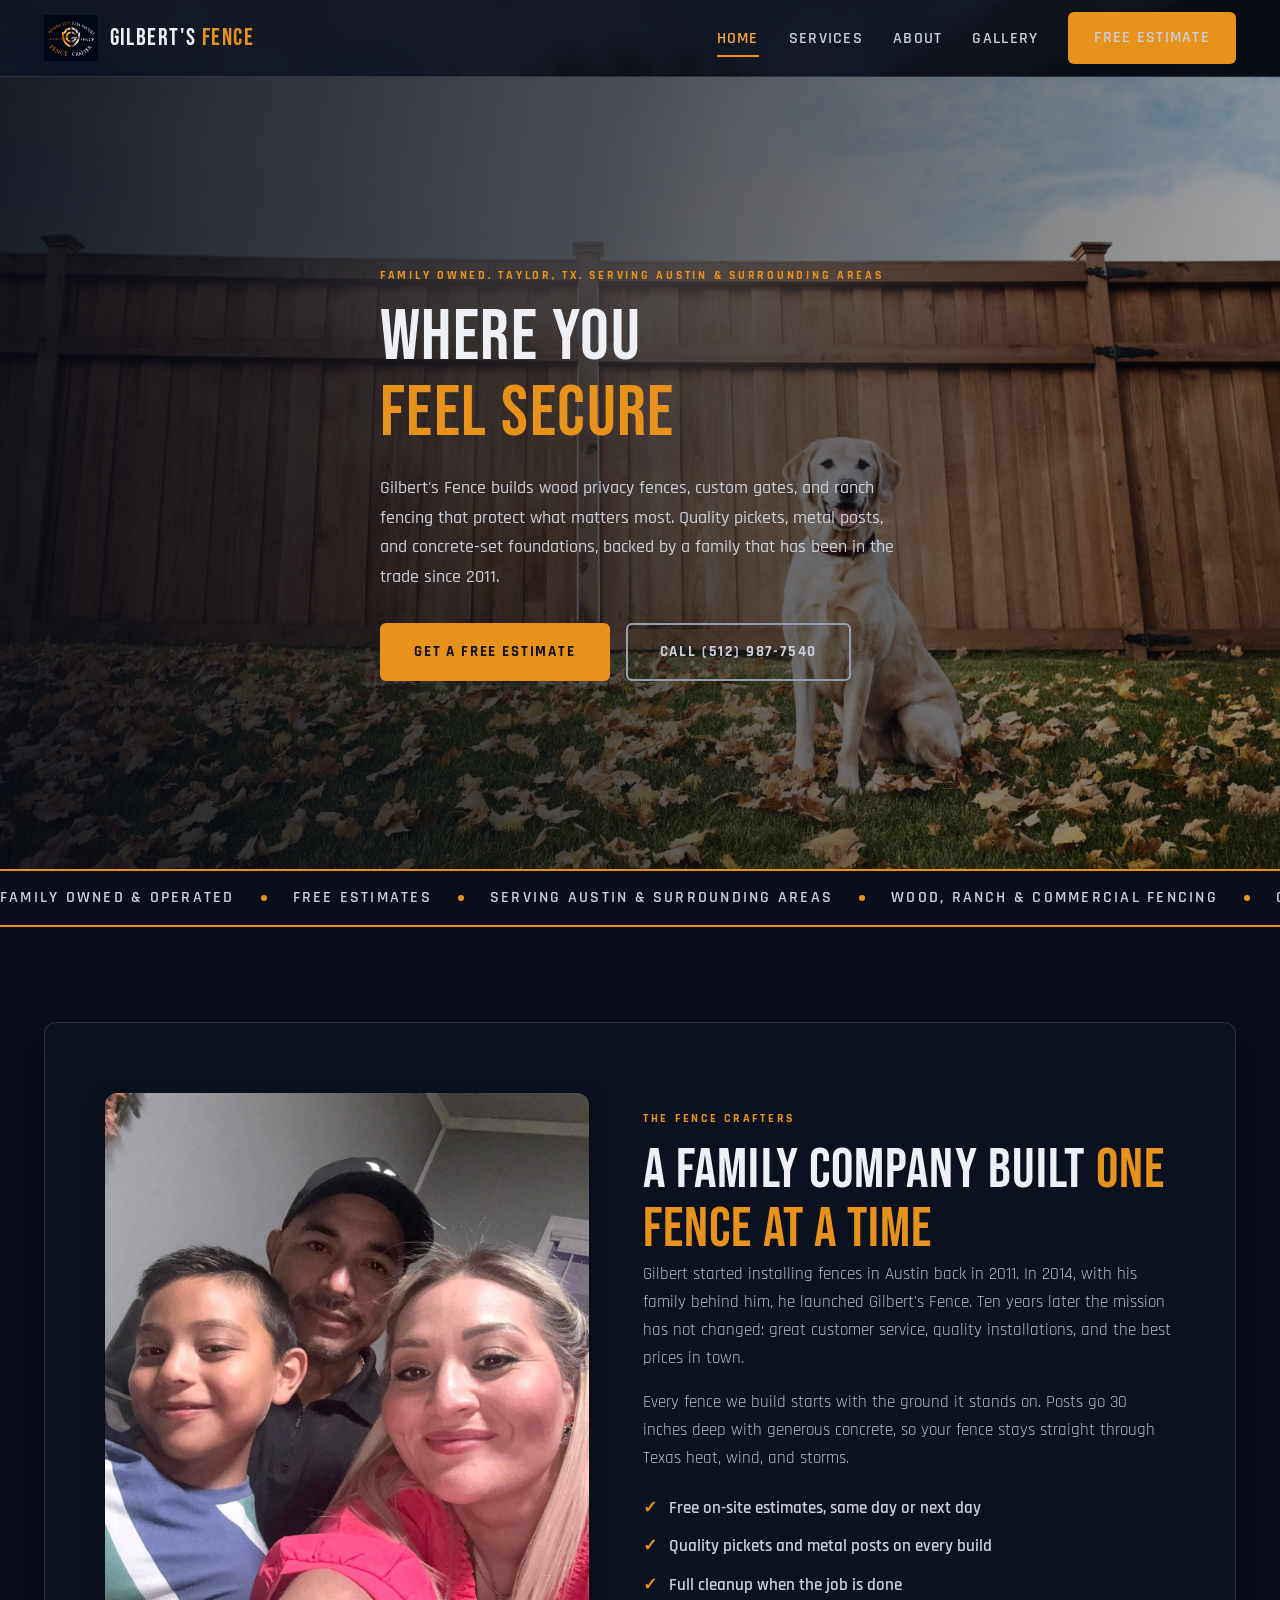
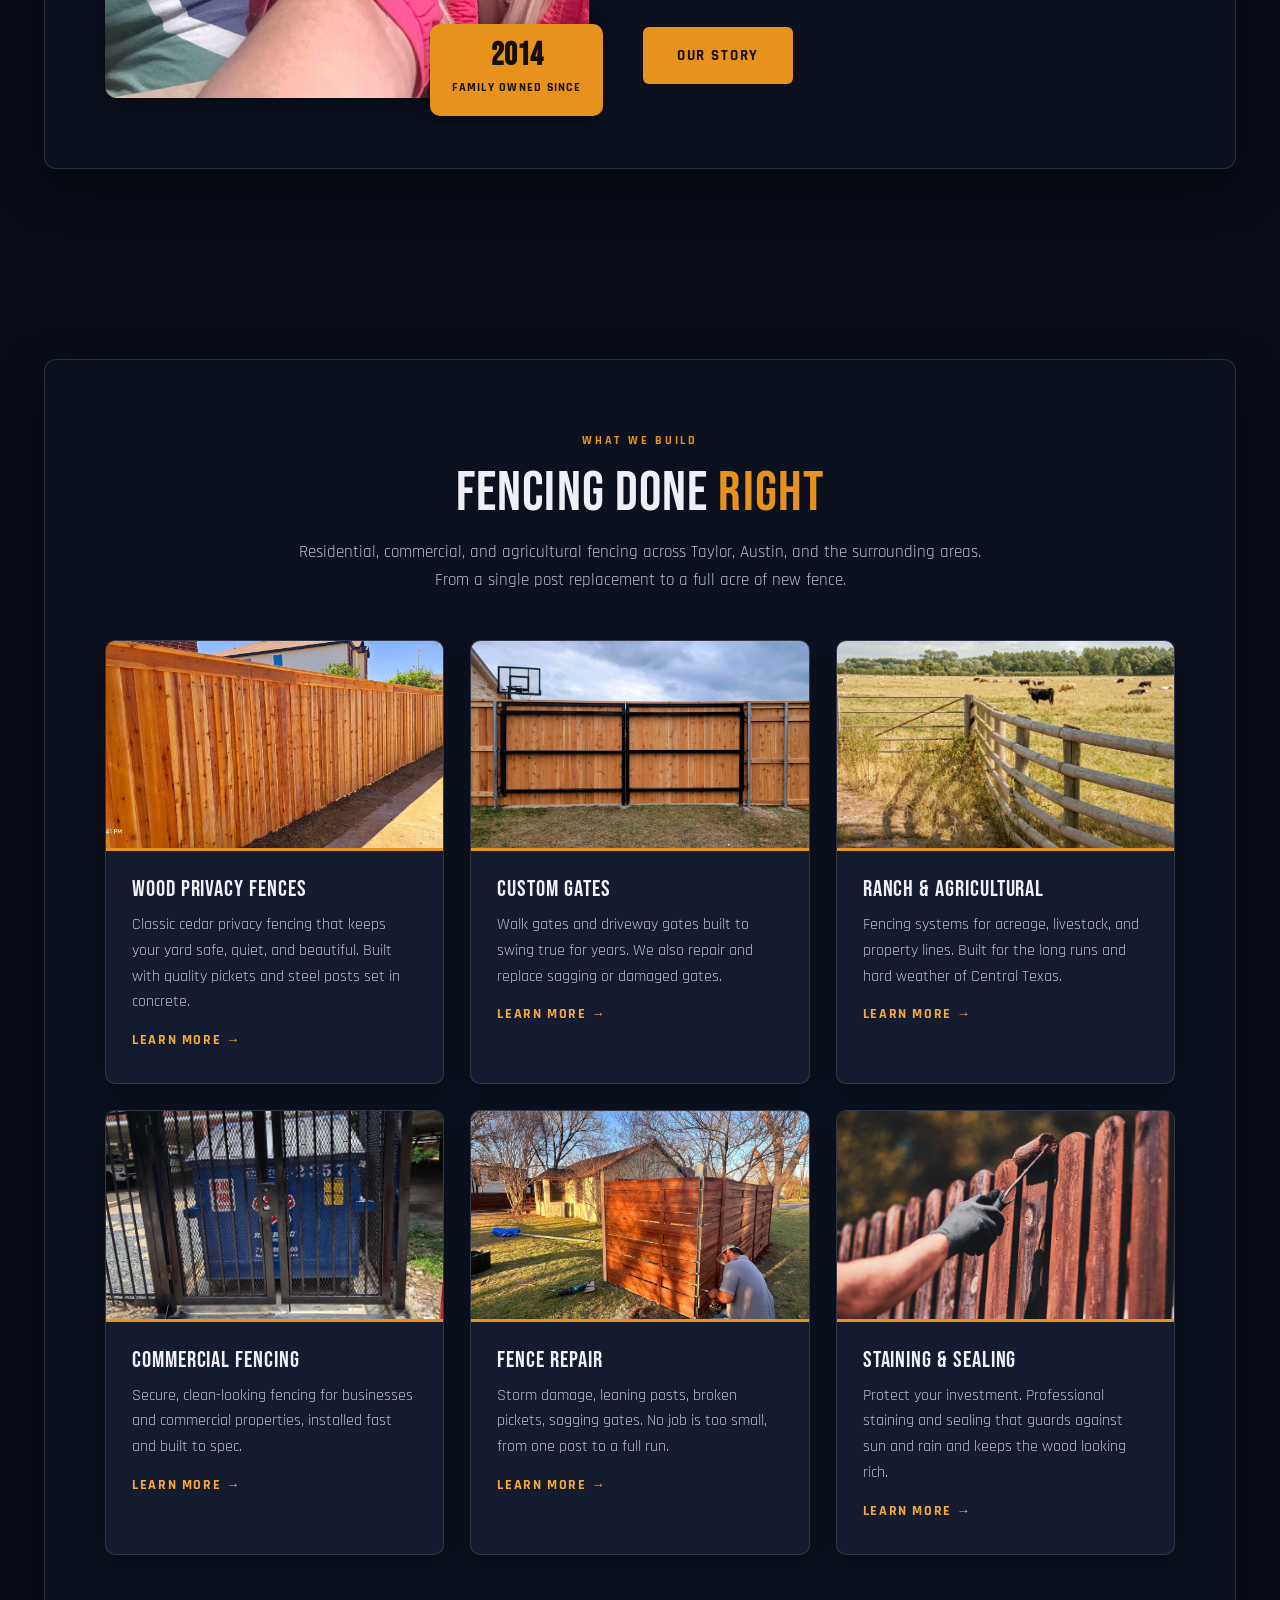
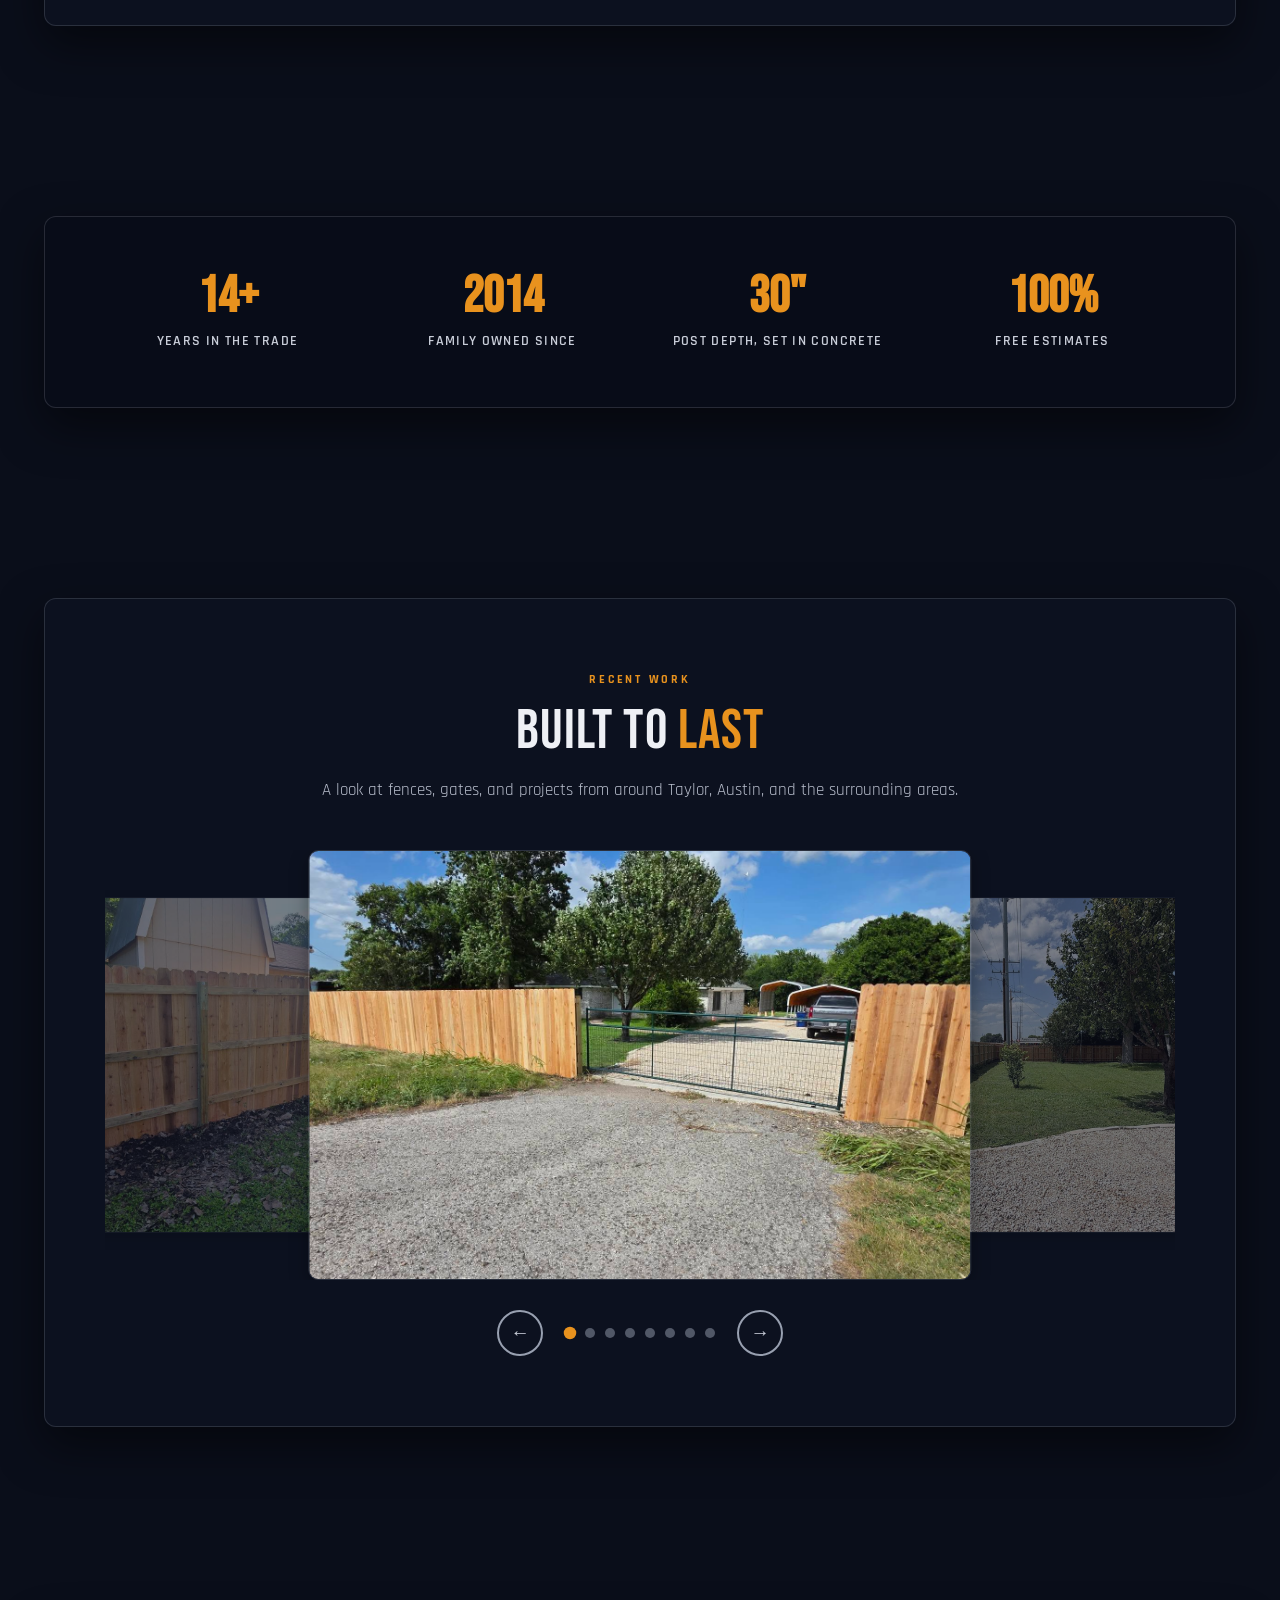
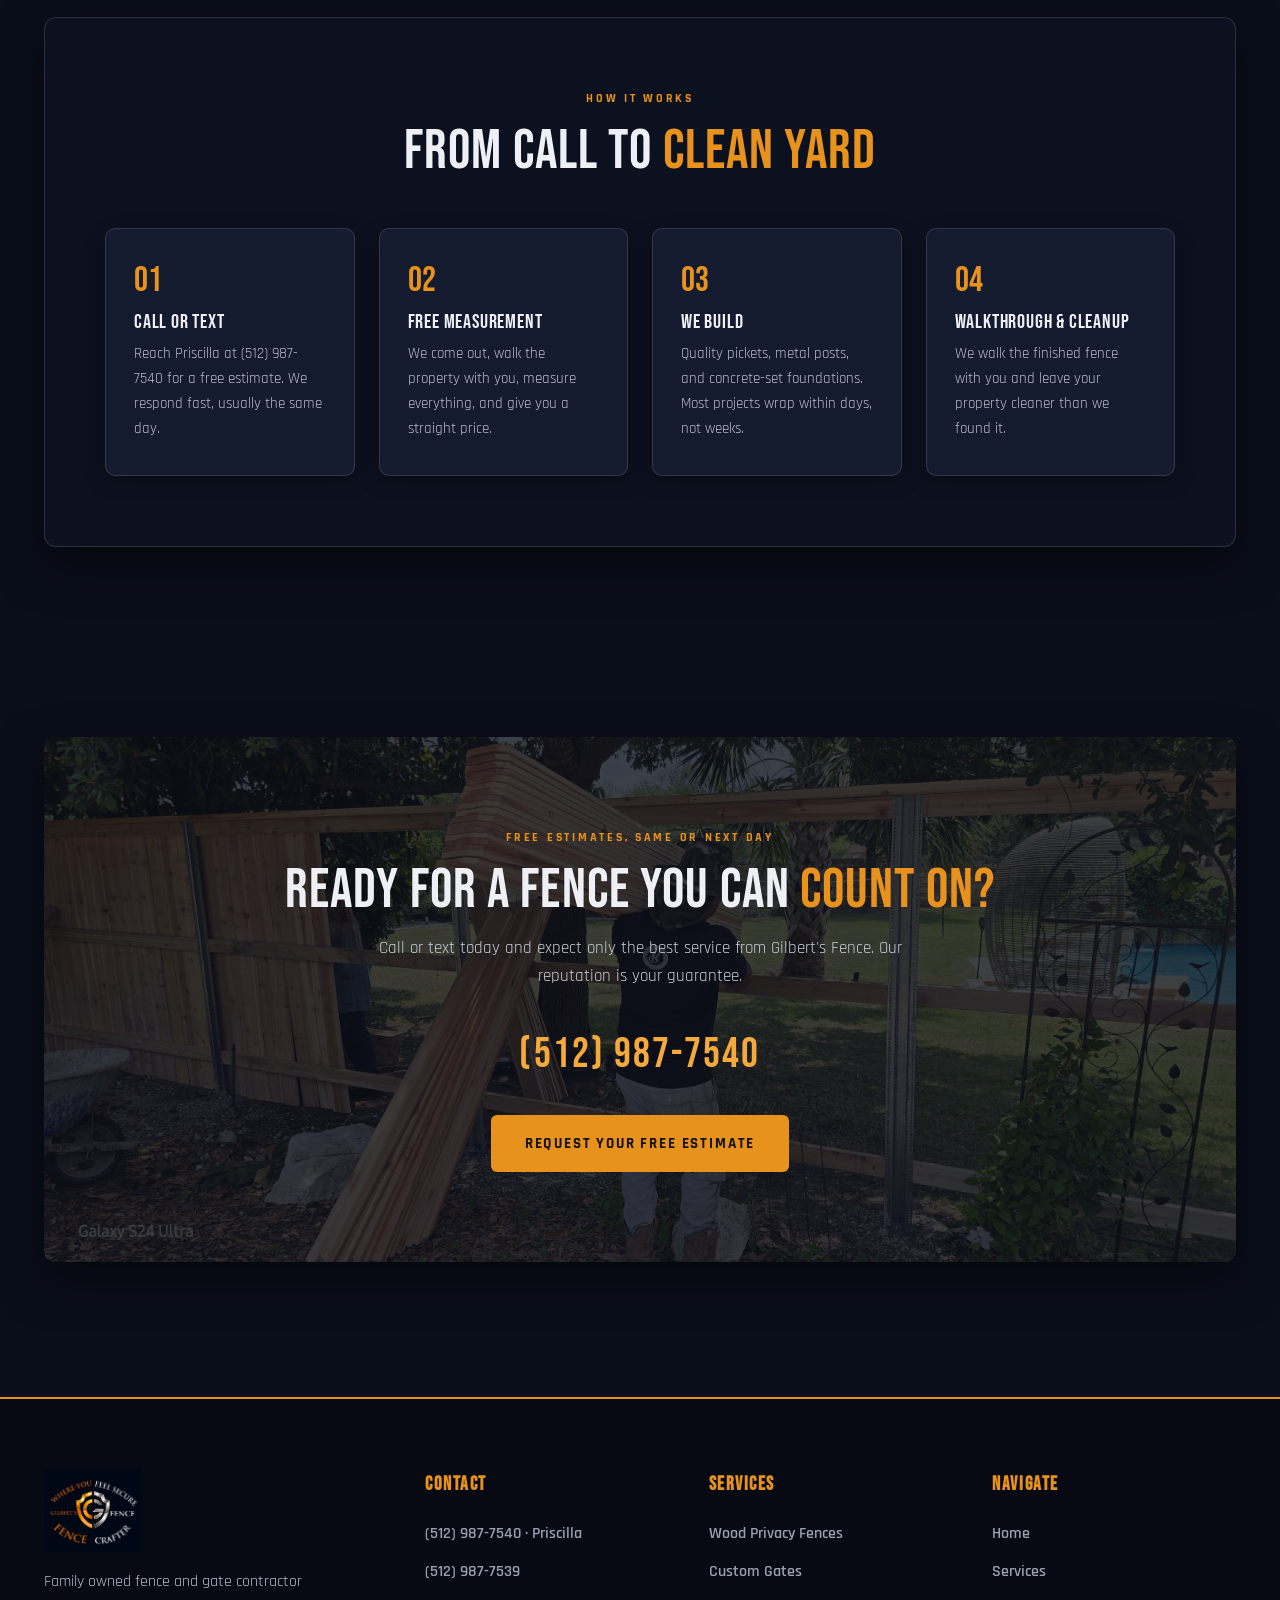
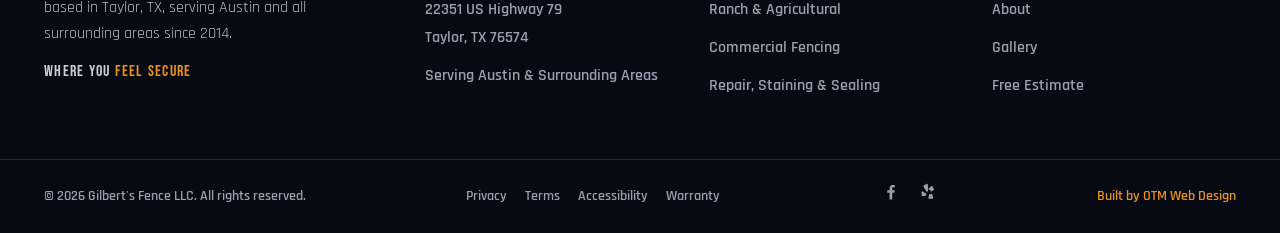
<file: index.html>
<!DOCTYPE html>
<html lang="en">
<head>
  <meta charset="UTF-8">
  <meta name="viewport" content="width=device-width, initial-scale=1.0">
  <title>Gilbert's Fence | Fence &amp; Gate Contractor | Taylor, TX</title>
  <meta name="description" content="Family owned fence and gate contractor in Taylor, TX serving Austin and surrounding areas. Wood privacy fences, gates, ranch fencing, repairs. Free estimates.">
  <link rel="canonical" href="https://one-true-mission.github.io/gilberts-fence/index.html">
  <link rel="icon" type="image/png" href="assets/favicon.png">
  <link rel="apple-touch-icon" href="assets/favicon.png">

  <meta property="og:type" content="website">
  <meta property="og:site_name" content="Gilbert's Fence">
  <meta property="og:title" content="Gilbert's Fence | Fence &amp; Gate Contractor | Taylor, TX">
  <meta property="og:description" content="Family owned fence and gate contractor in Taylor, TX serving Austin and surrounding areas. Wood privacy fences, gates, ranch fencing, repairs. Free estimates.">
  <meta property="og:url" content="https://one-true-mission.github.io/gilberts-fence/index.html">
  <meta property="og:image" content="https://one-true-mission.github.io/gilberts-fence/assets/og-image.jpg">
  <meta property="og:image:width" content="1200">
  <meta property="og:image:height" content="630">
  <meta property="og:image:alt" content="Gilbert's Fence">
  <meta name="twitter:card" content="summary_large_image">
  <meta name="twitter:title" content="Gilbert's Fence | Fence &amp; Gate Contractor | Taylor, TX">
  <meta name="twitter:description" content="Family owned fence and gate contractor in Taylor, TX serving Austin and surrounding areas. Wood privacy fences, gates, ranch fencing, repairs. Free estimates.">
  <meta name="twitter:image" content="https://one-true-mission.github.io/gilberts-fence/assets/og-image.jpg">

  <script type="application/ld+json">
  {
    "@context": "https://schema.org",
    "@type": "GeneralContractor",
    "name": "Gilbert's Fence",
    "image": "https://one-true-mission.github.io/gilberts-fence/assets/og-image.jpg",
    "url": "https://one-true-mission.github.io/gilberts-fence/",
    "telephone": "+1-512-987-7540",
    "priceRange": "$$",
    "address": {
      "@type": "PostalAddress",
      "streetAddress": "22351 US Highway 79",
      "addressLocality": "Taylor",
      "addressRegion": "TX",
      "postalCode": "76574",
      "addressCountry": "US"
    },
    "geo": {
      "@type": "GeoCoordinates",
      "latitude": 30.5705,
      "longitude": -97.4097
    },
    "areaServed": ["Taylor", "Austin", "Round Rock", "Hutto", "Georgetown", "Pflugerville", "Elgin"],
    "sameAs": [
      "https://www.facebook.com/gilberts.fences",
      "https://www.yelp.com/biz/gilberts-fence-round-rock"
    ]
  }
  </script>

  <link rel="preconnect" href="https://fonts.googleapis.com">
  <link rel="preconnect" href="https://fonts.gstatic.com" crossorigin>
  <link href="https://fonts.googleapis.com/css2?family=Bebas+Neue&family=Rajdhani:wght@500;600;700&display=swap" rel="stylesheet">
  <link rel="stylesheet" href="styles.css">
</head>
<body data-page="home">

  <nav class="site-nav">
    <div class="nav-inner">
      <a class="nav-brand" href="index.html">
        <img src="assets/logo.png" alt="Gilbert's Fence logo">
        <span class="brand-word">Gilbert's <span class="accent-gold">Fence</span></span>
      </a>
      <button class="nav-toggle" aria-label="Toggle menu" aria-expanded="false">
        <span></span><span></span><span></span>
      </button>
      <ul class="nav-links">
        <li><a href="index.html" data-nav="home">Home</a></li>
        <li><a href="services.html" data-nav="services">Services</a></li>
        <li><a href="about.html" data-nav="about">About</a></li>
        <li><a href="gallery.html" data-nav="gallery">Gallery</a></li>
        <li><a class="btn btn-gold" href="book.html">Free Estimate</a></li>
      </ul>
    </div>
  </nav>

  <header class="hero hero-home">
    <div class="container">
      <div class="hero-content">
        <span class="eyebrow">Family Owned. Taylor, TX. Serving Austin &amp; Surrounding Areas</span>
        <h1><span class="line">Where You</span> <span class="line accent-gold">Feel Secure</span></h1>
        <p class="lead">Gilbert's Fence builds wood privacy fences, custom gates, and ranch fencing that protect what matters most. Quality pickets, metal posts, and concrete-set foundations, backed by a family that has been in the trade since 2011.</p>
        <div class="hero-actions">
          <a class="btn btn-gold" href="book.html">Get a Free Estimate</a>
          <a class="btn btn-ghost" href="tel:+15129877540">Call (512) 987-7540</a>
        </div>
      </div>
    </div>
  </header>

  <div class="marquee" aria-hidden="true">
    <div class="marquee-track">
      <span class="marquee-item">Family Owned &amp; Operated</span>
      <span class="marquee-item">Free Estimates</span>
      <span class="marquee-item">Serving Austin &amp; Surrounding Areas</span>
      <span class="marquee-item">Wood, Ranch &amp; Commercial Fencing</span>
      <span class="marquee-item">Gates Built &amp; Repaired</span>
      <span class="marquee-item">Our Reputation Is Your Guarantee</span>
      <span class="marquee-item">Family Owned &amp; Operated</span>
      <span class="marquee-item">Free Estimates</span>
      <span class="marquee-item">Serving Austin &amp; Surrounding Areas</span>
      <span class="marquee-item">Wood, Ranch &amp; Commercial Fencing</span>
      <span class="marquee-item">Gates Built &amp; Repaired</span>
      <span class="marquee-item">Our Reputation Is Your Guarantee</span>
    </div>
  </div>

  <section class="section">
    <div class="container">
      <div class="section-card">
        <div class="intro-grid">
          <div class="intro-media">
            <img src="assets/about-main.jpg" alt="Gilbert's Fence crew installing a wood privacy fence">
            <div class="corner-badge">
              <strong>2014</strong>
              <span>Family Owned Since</span>
            </div>
          </div>
          <div class="intro-copy">
            <span class="eyebrow">The Fence Crafters</span>
            <h2>A Family Company Built <span class="accent-gold">One Fence at a Time</span></h2>
            <p>Gilbert started installing fences in Austin back in 2011. In 2014, with his family behind him, he launched Gilbert's Fence. Ten years later the mission has not changed: great customer service, quality installations, and the best prices in town.</p>
            <p>Every fence we build starts with the ground it stands on. Posts go 30 inches deep with generous concrete, so your fence stays straight through Texas heat, wind, and storms.</p>
            <ul class="check-list">
              <li>Free on-site estimates, same day or next day</li>
              <li>Quality pickets and metal posts on every build</li>
              <li>Full cleanup when the job is done</li>
            </ul>
            <a class="btn btn-gold" href="about.html">Our Story</a>
          </div>
        </div>
      </div>
    </div>
  </section>

  <section class="section">
    <div class="container">
      <div class="section-card">
        <div class="section-head centered">
          <span class="eyebrow">What We Build</span>
          <h2>Fencing Done <span class="accent-gold">Right</span></h2>
          <p>Residential, commercial, and agricultural fencing across Taylor, Austin, and the surrounding areas. From a single post replacement to a full acre of new fence.</p>
        </div>
        <div class="services-grid">
          <article class="service-card">
            <img src="assets/service-wood-privacy.jpg" alt="Cedar wood privacy fence installation">
            <div class="card-body">
              <h3>Wood Privacy Fences</h3>
              <p>Classic cedar privacy fencing that keeps your yard safe, quiet, and beautiful. Built with quality pickets and steel posts set in concrete.</p>
              <a class="card-link" href="services.html">Learn More &rarr;</a>
            </div>
          </article>
          <article class="service-card">
            <img src="assets/service-gates.jpg" alt="Custom wood and metal gate">
            <div class="card-body">
              <h3>Custom Gates</h3>
              <p>Walk gates and driveway gates built to swing true for years. We also repair and replace sagging or damaged gates.</p>
              <a class="card-link" href="services.html">Learn More &rarr;</a>
            </div>
          </article>
          <article class="service-card">
            <img src="assets/service-ranch.jpg" alt="Ranch and agricultural fencing">
            <div class="card-body">
              <h3>Ranch &amp; Agricultural</h3>
              <p>Fencing systems for acreage, livestock, and property lines. Built for the long runs and hard weather of Central Texas.</p>
              <a class="card-link" href="services.html">Learn More &rarr;</a>
            </div>
          </article>
          <article class="service-card">
            <img src="assets/service-commercial.jpg" alt="Commercial fencing installation">
            <div class="card-body">
              <h3>Commercial Fencing</h3>
              <p>Secure, clean-looking fencing for businesses and commercial properties, installed fast and built to spec.</p>
              <a class="card-link" href="services.html">Learn More &rarr;</a>
            </div>
          </article>
          <article class="service-card">
            <img src="assets/service-repair.jpg" alt="Fence repair work">
            <div class="card-body">
              <h3>Fence Repair</h3>
              <p>Storm damage, leaning posts, broken pickets, sagging gates. No job is too small, from one post to a full run.</p>
              <a class="card-link" href="services.html">Learn More &rarr;</a>
            </div>
          </article>
          <article class="service-card">
            <img src="assets/service-staining.jpg" alt="Fence staining and sealing">
            <div class="card-body">
              <h3>Staining &amp; Sealing</h3>
              <p>Protect your investment. Professional staining and sealing that guards against sun and rain and keeps the wood looking rich.</p>
              <a class="card-link" href="services.html">Learn More &rarr;</a>
            </div>
          </article>
        </div>
      </div>
    </div>
  </section>

  <section class="section">
    <div class="container">
      <div class="stats-card">
        <div class="stat"><strong>14+</strong><span>Years in the Trade</span></div>
        <div class="stat"><strong>2014</strong><span>Family Owned Since</span></div>
        <div class="stat"><strong>30"</strong><span>Post Depth, Set in Concrete</span></div>
        <div class="stat"><strong>100%</strong><span>Free Estimates</span></div>
      </div>
    </div>
  </section>

  <section class="section">
    <div class="container">
      <div class="section-card">
        <div class="section-head centered">
          <span class="eyebrow">Recent Work</span>
          <h2>Built to <span class="accent-gold">Last</span></h2>
          <p>A look at fences, gates, and projects from around Taylor, Austin, and the surrounding areas.</p>
        </div>
        <div class="gallery-carousel">
          <div class="gallery-stage">
            <figure class="gallery-slide"><img src="assets/gallery-1.jpg" alt="Wood privacy fence project"></figure>
            <figure class="gallery-slide"><img src="assets/gallery-2.jpg" alt="Custom gate installation"></figure>
            <figure class="gallery-slide"><img src="assets/gallery-3.jpg" alt="Board on board cedar fence"></figure>
            <figure class="gallery-slide"><img src="assets/gallery-4.jpg" alt="Ranch fencing project"></figure>
            <figure class="gallery-slide"><img src="assets/gallery-5.jpg" alt="Horizontal fence build"></figure>
            <figure class="gallery-slide"><img src="assets/gallery-6.jpg" alt="Stained privacy fence"></figure>
            <figure class="gallery-slide"><img src="assets/gallery-7.jpg" alt="Commercial fence installation"></figure>
            <figure class="gallery-slide"><img src="assets/gallery-8.jpg" alt="Driveway gate project"></figure>
          </div>
          <div class="carousel-controls">
            <button class="carousel-btn carousel-prev" type="button" aria-label="Previous image">&larr;</button>
            <div class="carousel-dots"></div>
            <button class="carousel-btn carousel-next" type="button" aria-label="Next image">&rarr;</button>
          </div>
        </div>
      </div>
    </div>
  </section>

  <section class="section">
    <div class="container">
      <div class="section-card">
        <div class="section-head centered">
          <span class="eyebrow">How It Works</span>
          <h2>From Call to <span class="accent-gold">Clean Yard</span></h2>
        </div>
        <div class="process-grid">
          <div class="process-step">
            <span class="step-num">01</span>
            <h3>Call or Text</h3>
            <p>Reach Priscilla at (512) 987-7540 for a free estimate. We respond fast, usually the same day.</p>
          </div>
          <div class="process-step">
            <span class="step-num">02</span>
            <h3>Free Measurement</h3>
            <p>We come out, walk the property with you, measure everything, and give you a straight price.</p>
          </div>
          <div class="process-step">
            <span class="step-num">03</span>
            <h3>We Build</h3>
            <p>Quality pickets, metal posts, and concrete-set foundations. Most projects wrap within days, not weeks.</p>
          </div>
          <div class="process-step">
            <span class="step-num">04</span>
            <h3>Walkthrough &amp; Cleanup</h3>
            <p>We walk the finished fence with you and leave your property cleaner than we found it.</p>
          </div>
        </div>
      </div>
    </div>
  </section>

  <section class="section">
    <div class="container">
      <div class="cta-card">
        <span class="eyebrow">Free Estimates, Same or Next Day</span>
        <h2>Ready for a Fence You Can <span class="accent-gold">Count On?</span></h2>
        <p>Call or text today and expect only the best service from Gilbert's Fence. Our reputation is your guarantee.</p>
        <a class="cta-phone" href="tel:+15129877540">(512) 987-7540</a>
        <a class="btn btn-gold" href="book.html">Request Your Free Estimate</a>
      </div>
    </div>
  </section>

  <footer class="site-footer">
    <div class="container">
      <div class="footer-grid">
        <div class="footer-brand">
          <img src="assets/logo.png" alt="Gilbert's Fence logo">
          <p>Family owned fence and gate contractor based in Taylor, TX, serving Austin and all surrounding areas since 2014.</p>
          <p class="footer-tag">Where You <span class="accent-gold">Feel Secure</span></p>
        </div>
        <div class="footer-col">
          <h4>Contact</h4>
          <ul>
            <li><a href="tel:+15129877540">(512) 987-7540 &middot; Priscilla</a></li>
            <li><a href="tel:+15129877539">(512) 987-7539</a></li>
            <li><span>22351 US Highway 79<br>Taylor, TX 76574</span></li>
            <li><span>Serving Austin &amp; Surrounding Areas</span></li>
          </ul>
        </div>
        <div class="footer-col">
          <h4>Services</h4>
          <ul>
            <li><a href="services.html">Wood Privacy Fences</a></li>
            <li><a href="services.html">Custom Gates</a></li>
            <li><a href="services.html">Ranch &amp; Agricultural</a></li>
            <li><a href="services.html">Commercial Fencing</a></li>
            <li><a href="services.html">Repair, Staining &amp; Sealing</a></li>
          </ul>
        </div>
        <div class="footer-col">
          <h4>Navigate</h4>
          <ul>
            <li><a href="index.html">Home</a></li>
            <li><a href="services.html">Services</a></li>
            <li><a href="about.html">About</a></li>
            <li><a href="gallery.html">Gallery</a></li>
            <li><a href="book.html">Free Estimate</a></li>
          </ul>
        </div>
      </div>
    </div>
    <div class="footer-bottom">
      <div class="container footer-bottom-inner">
        <p>&copy; <span id="year">2026</span> Gilbert's Fence LLC. All rights reserved.</p>
        <div class="footer-legal">
          <a href="privacy.html">Privacy</a>
          <a href="terms.html">Terms</a>
          <a href="accessibility.html">Accessibility</a>
          <a href="warranty.html">Warranty</a>
        </div>
        <div class="footer-social">
          <a href="https://www.facebook.com/gilberts.fences" aria-label="Facebook" target="_blank" rel="noopener">
            <svg viewBox="0 0 24 24" xmlns="http://www.w3.org/2000/svg"><path d="M13.5 21v-8h2.7l.4-3.1h-3.1V7.9c0-.9.3-1.5 1.6-1.5h1.6V3.6c-.3 0-1.3-.1-2.4-.1-2.4 0-4 1.4-4 4.1v2.3H7.5V13h2.8v8h3.2z"/></svg>
          </a>
          <a href="https://www.yelp.com/biz/gilberts-fence-round-rock" aria-label="Yelp" target="_blank" rel="noopener">
            <svg viewBox="0 0 24 24" xmlns="http://www.w3.org/2000/svg"><path d="M12.9 2.6c-.3-.5-1-.6-1.5-.3l-3.3 2c-.5.3-.6 1-.3 1.5l3.6 5.6c.3.5 1 .4 1.3-.1l.5-1c.1-.2.1-.4.1-.6l-.4-7.1zm-6.4 8.6c-.6 0-1 .5-1 1.1l.2 3.9c0 .6.6 1 1.1.9l4-1c.6-.1.8-.8.5-1.3l-.6-.9c-.1-.2-.3-.3-.5-.4l-3.7-2.3zm9.4 3.3c-.5-.3-1.2 0-1.3.6l-.9 4c-.1.6.3 1.1.9 1.1l3.9-.2c.6 0 1-.6.9-1.2l-1-3.8c-.2-.5-.8-.8-1.3-.5h-1.2zm.4-2.9 3.6-1.7c.5-.3.7-.9.4-1.4l-2-3.3c-.3-.5-1-.6-1.4-.2l-2.9 2.7c-.4.4-.3 1.1.2 1.4l1.1.6c.3.1.7.1 1-.1z"/></svg>
          </a>
        </div>
        <a class="otm-credit" href="https://otm-designs.com" target="_blank" rel="noopener">Built by OTM Web Design</a>
      </div>
    </div>
  </footer>

  <script src="script.js"></script>
</body>
</html>
</file>
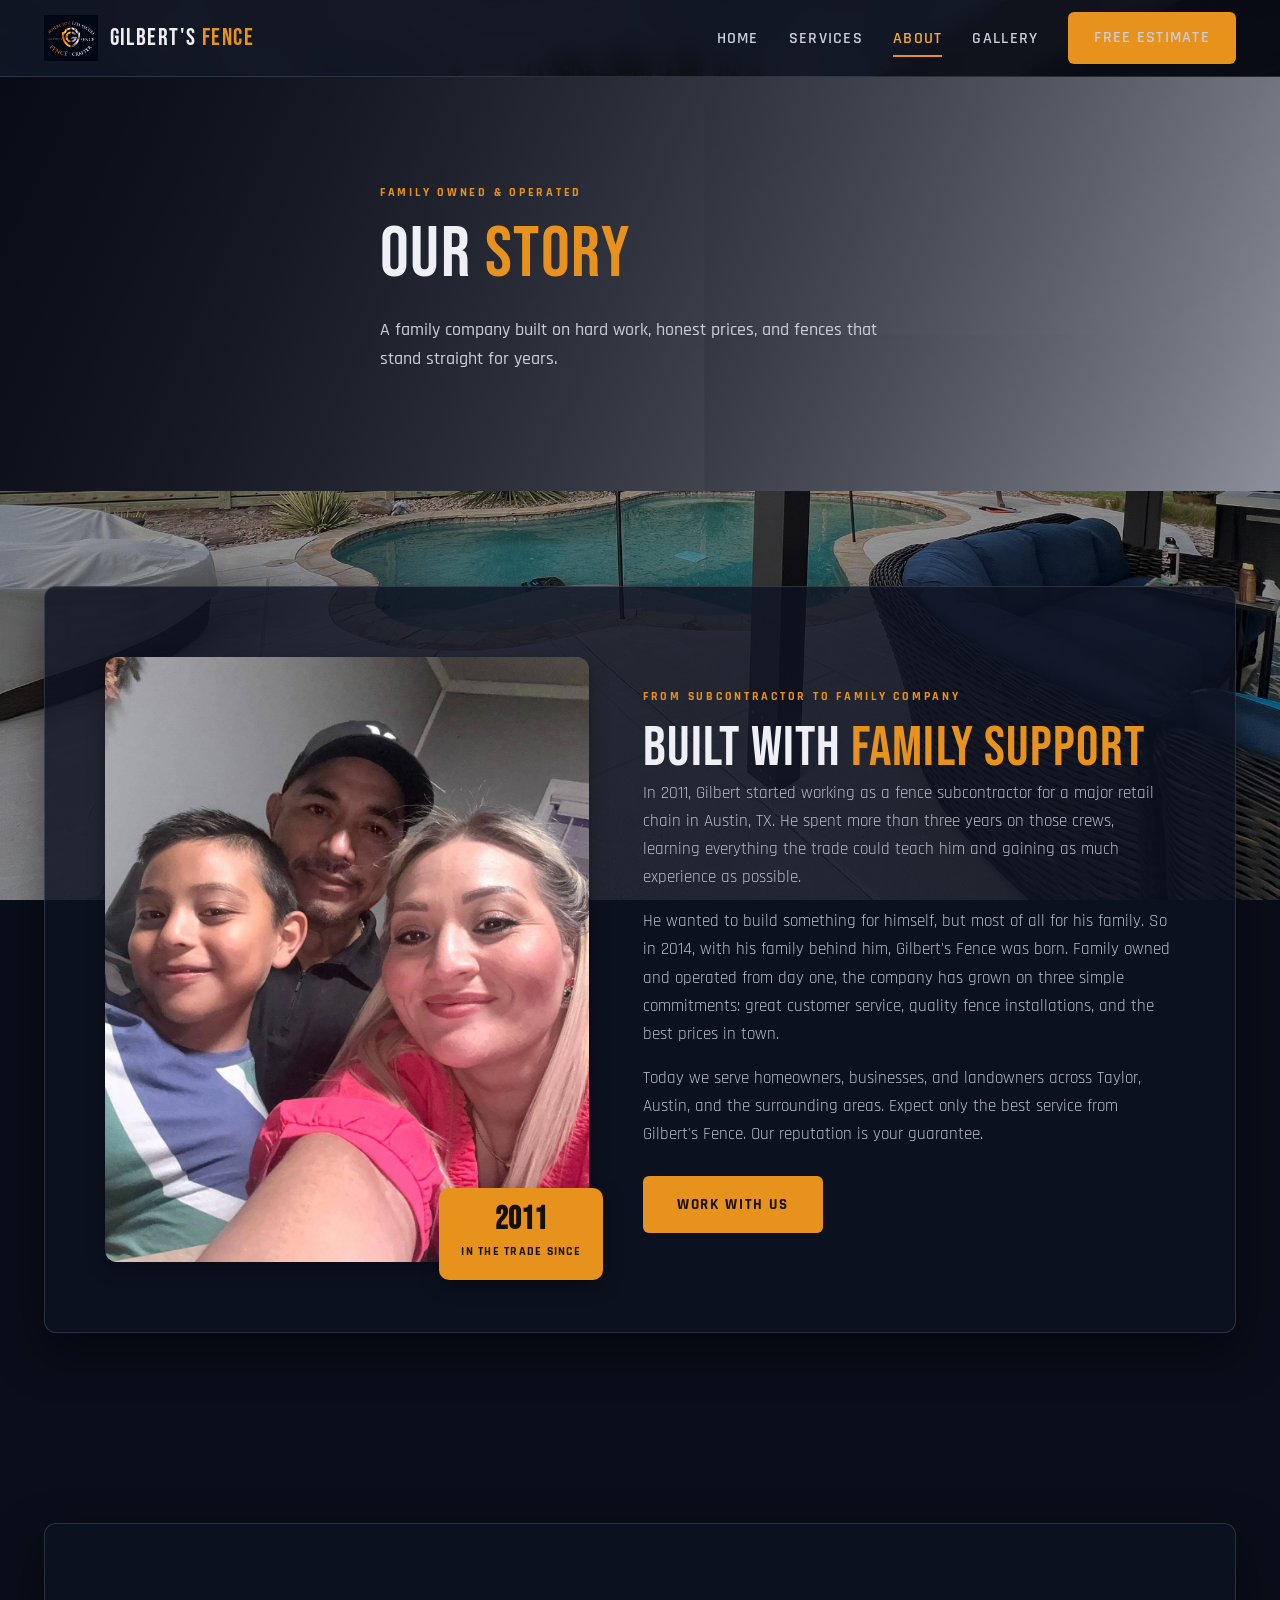
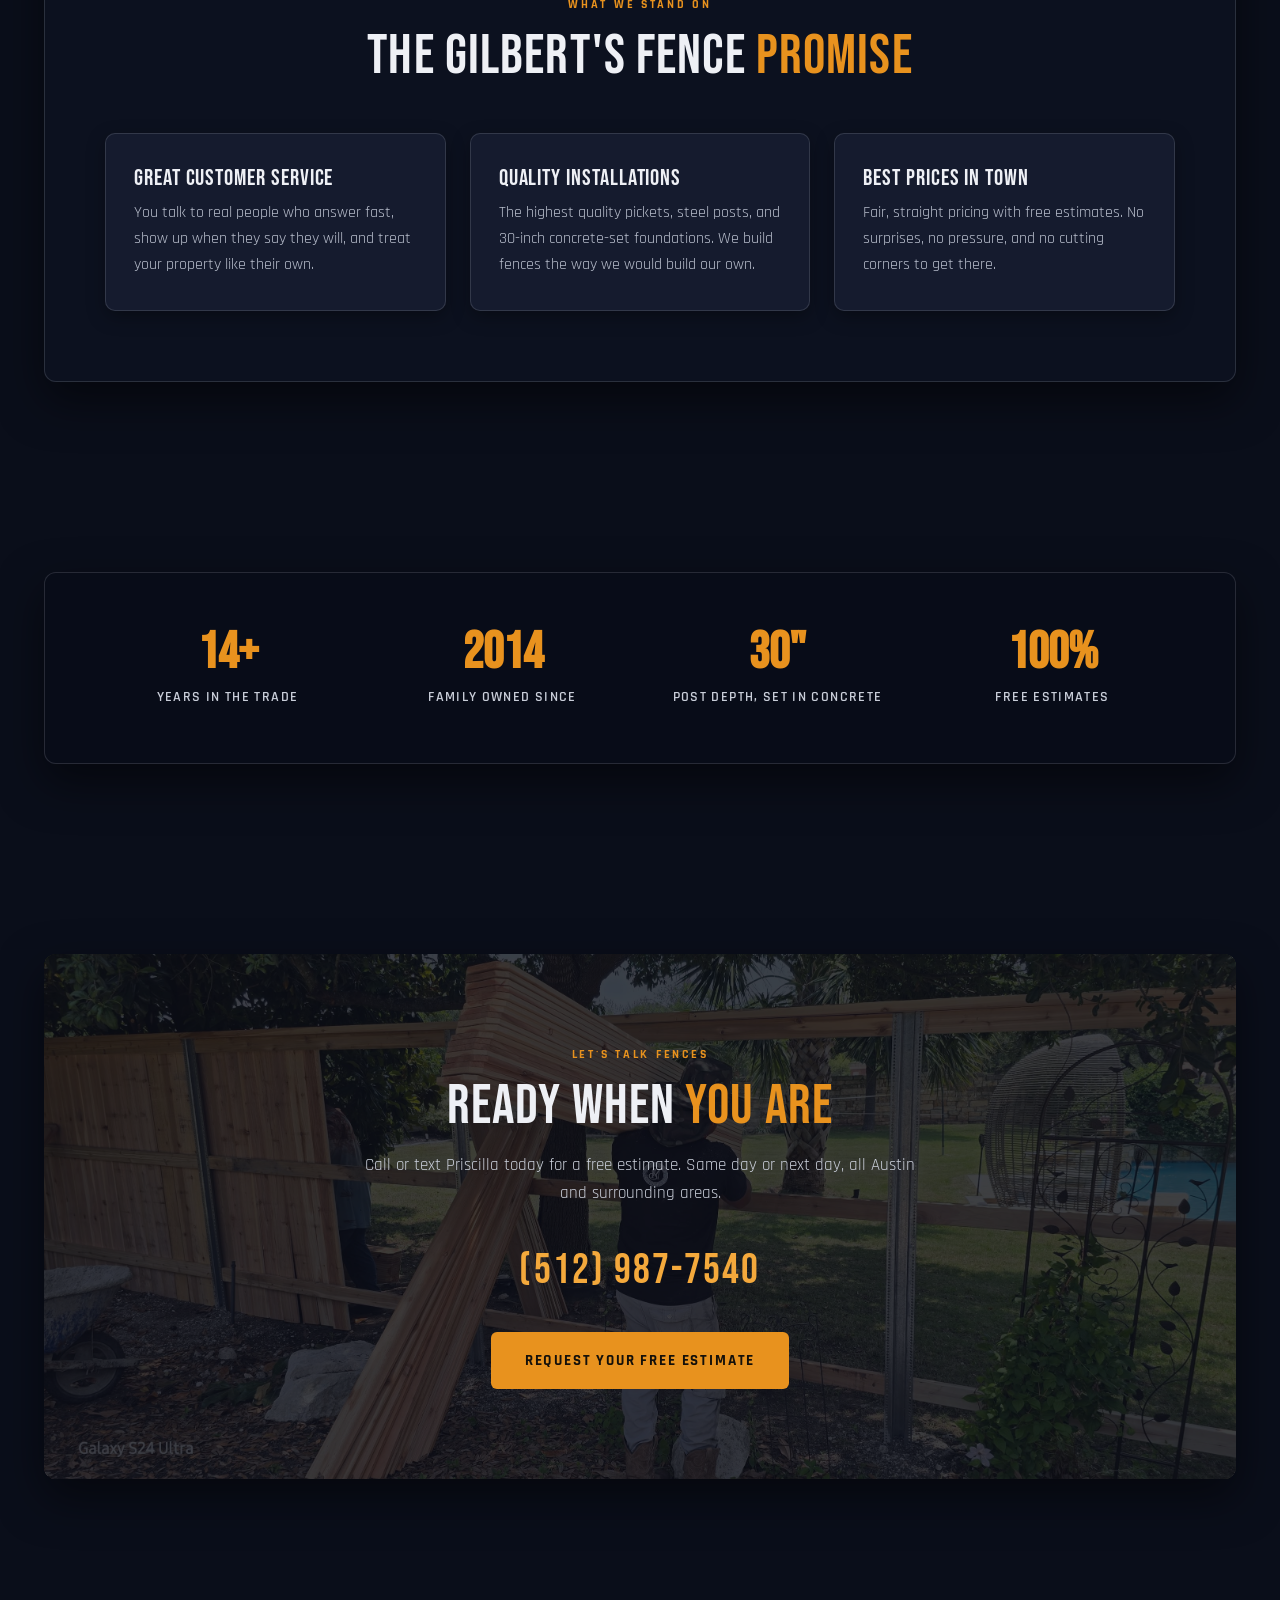
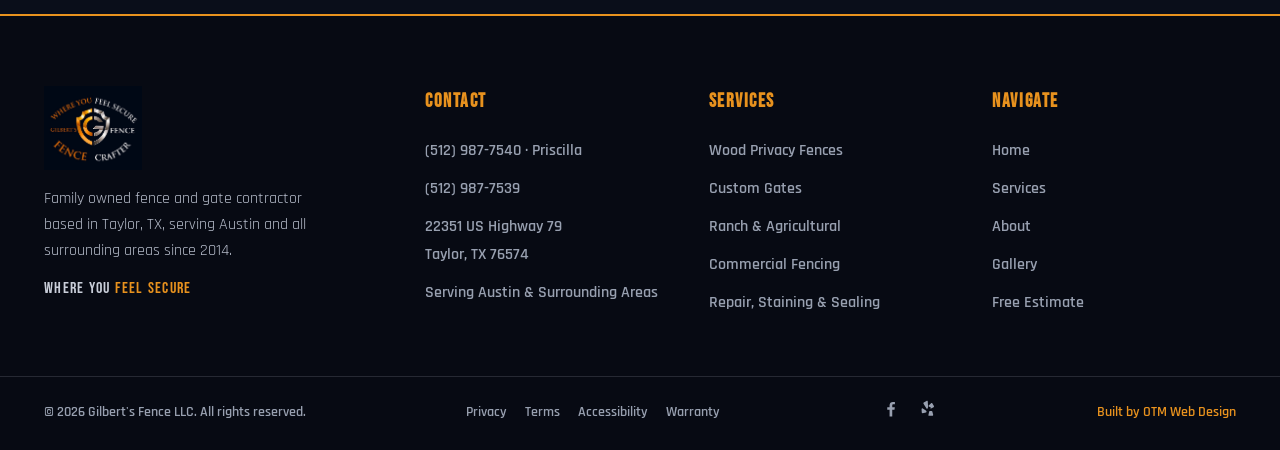
<file: about.html>
<!DOCTYPE html>
<html lang="en">
<head>
  <meta charset="UTF-8">
  <meta name="viewport" content="width=device-width, initial-scale=1.0">
  <title>About Us | Gilbert's Fence | Taylor, TX</title>
  <meta name="description" content="Gilbert's Fence is a family owned fence company in Taylor, TX. Founded in 2014, built on great service, quality installs, and the best prices in town.">
  <link rel="canonical" href="https://one-true-mission.github.io/gilberts-fence/about.html">
  <link rel="icon" type="image/png" href="assets/favicon.png">
  <link rel="apple-touch-icon" href="assets/favicon.png">

  <meta property="og:type" content="website">
  <meta property="og:site_name" content="Gilbert's Fence">
  <meta property="og:title" content="About Us | Gilbert's Fence | Taylor, TX">
  <meta property="og:description" content="Gilbert's Fence is a family owned fence company in Taylor, TX. Founded in 2014, built on great service, quality installs, and the best prices in town.">
  <meta property="og:url" content="https://one-true-mission.github.io/gilberts-fence/about.html">
  <meta property="og:image" content="https://one-true-mission.github.io/gilberts-fence/assets/og-image.jpg">
  <meta property="og:image:width" content="1200">
  <meta property="og:image:height" content="630">
  <meta property="og:image:alt" content="Gilbert's Fence">
  <meta name="twitter:card" content="summary_large_image">
  <meta name="twitter:title" content="About Us | Gilbert's Fence | Taylor, TX">
  <meta name="twitter:description" content="Gilbert's Fence is a family owned fence company in Taylor, TX. Founded in 2014, built on great service, quality installs, and the best prices in town.">
  <meta name="twitter:image" content="https://one-true-mission.github.io/gilberts-fence/assets/og-image.jpg">

  <link rel="preconnect" href="https://fonts.googleapis.com">
  <link rel="preconnect" href="https://fonts.gstatic.com" crossorigin>
  <link href="https://fonts.googleapis.com/css2?family=Bebas+Neue&family=Rajdhani:wght@500;600;700&display=swap" rel="stylesheet">
  <link rel="stylesheet" href="styles.css">
</head>
<body data-page="about">

  <nav class="site-nav">
    <div class="nav-inner">
      <a class="nav-brand" href="index.html">
        <img src="assets/logo.png" alt="Gilbert's Fence logo">
        <span class="brand-word">Gilbert's <span class="accent-gold">Fence</span></span>
      </a>
      <button class="nav-toggle" aria-label="Toggle menu" aria-expanded="false">
        <span></span><span></span><span></span>
      </button>
      <ul class="nav-links">
        <li><a href="index.html" data-nav="home">Home</a></li>
        <li><a href="services.html" data-nav="services">Services</a></li>
        <li><a href="about.html" data-nav="about">About</a></li>
        <li><a href="gallery.html" data-nav="gallery">Gallery</a></li>
        <li><a class="btn btn-gold" href="book.html">Free Estimate</a></li>
      </ul>
    </div>
  </nav>

  <header class="page-hero hero-about">
    <div class="container">
      <div class="hero-content">
        <span class="eyebrow">Family Owned &amp; Operated</span>
        <h1>Our <span class="accent-gold">Story</span></h1>
        <p class="lead">A family company built on hard work, honest prices, and fences that stand straight for years.</p>
      </div>
    </div>
  </header>

  <section class="section">
    <div class="container">
      <div class="section-card">
        <div class="intro-grid">
          <div class="intro-media">
            <img src="assets/about-main.jpg" alt="Gilbert working on a fence installation">
            <div class="corner-badge">
              <strong>2011</strong>
              <span>In the Trade Since</span>
            </div>
          </div>
          <div class="intro-copy">
            <span class="eyebrow">From Subcontractor to Family Company</span>
            <h2>Built With <span class="accent-gold">Family Support</span></h2>
            <p>In 2011, Gilbert started working as a fence subcontractor for a major retail chain in Austin, TX. He spent more than three years on those crews, learning everything the trade could teach him and gaining as much experience as possible.</p>
            <p>He wanted to build something for himself, but most of all for his family. So in 2014, with his family behind him, Gilbert's Fence was born. Family owned and operated from day one, the company has grown on three simple commitments: great customer service, quality fence installations, and the best prices in town.</p>
            <p>Today we serve homeowners, businesses, and landowners across Taylor, Austin, and the surrounding areas. Expect only the best service from Gilbert's Fence. Our reputation is your guarantee.</p>
            <a class="btn btn-gold" href="book.html">Work With Us</a>
          </div>
        </div>
      </div>
    </div>
  </section>

  <section class="section">
    <div class="container">
      <div class="section-card">
        <div class="section-head centered">
          <span class="eyebrow">What We Stand On</span>
          <h2>The Gilbert's Fence <span class="accent-gold">Promise</span></h2>
        </div>
        <div class="values-grid">
          <div class="value-card">
            <h3>Great Customer Service</h3>
            <p>You talk to real people who answer fast, show up when they say they will, and treat your property like their own.</p>
          </div>
          <div class="value-card">
            <h3>Quality Installations</h3>
            <p>The highest quality pickets, steel posts, and 30-inch concrete-set foundations. We build fences the way we would build our own.</p>
          </div>
          <div class="value-card">
            <h3>Best Prices in Town</h3>
            <p>Fair, straight pricing with free estimates. No surprises, no pressure, and no cutting corners to get there.</p>
          </div>
        </div>
      </div>
    </div>
  </section>

  <section class="section">
    <div class="container">
      <div class="stats-card">
        <div class="stat"><strong>14+</strong><span>Years in the Trade</span></div>
        <div class="stat"><strong>2014</strong><span>Family Owned Since</span></div>
        <div class="stat"><strong>30"</strong><span>Post Depth, Set in Concrete</span></div>
        <div class="stat"><strong>100%</strong><span>Free Estimates</span></div>
      </div>
    </div>
  </section>

  <section class="section">
    <div class="container">
      <div class="cta-card">
        <span class="eyebrow">Let's Talk Fences</span>
        <h2>Ready When <span class="accent-gold">You Are</span></h2>
        <p>Call or text Priscilla today for a free estimate. Same day or next day, all Austin and surrounding areas.</p>
        <a class="cta-phone" href="tel:+15129877540">(512) 987-7540</a>
        <a class="btn btn-gold" href="book.html">Request Your Free Estimate</a>
      </div>
    </div>
  </section>

  <footer class="site-footer">
    <div class="container">
      <div class="footer-grid">
        <div class="footer-brand">
          <img src="assets/logo.png" alt="Gilbert's Fence logo">
          <p>Family owned fence and gate contractor based in Taylor, TX, serving Austin and all surrounding areas since 2014.</p>
          <p class="footer-tag">Where You <span class="accent-gold">Feel Secure</span></p>
        </div>
        <div class="footer-col">
          <h4>Contact</h4>
          <ul>
            <li><a href="tel:+15129877540">(512) 987-7540 &middot; Priscilla</a></li>
            <li><a href="tel:+15129877539">(512) 987-7539</a></li>
            <li><span>22351 US Highway 79<br>Taylor, TX 76574</span></li>
            <li><span>Serving Austin &amp; Surrounding Areas</span></li>
          </ul>
        </div>
        <div class="footer-col">
          <h4>Services</h4>
          <ul>
            <li><a href="services.html">Wood Privacy Fences</a></li>
            <li><a href="services.html">Custom Gates</a></li>
            <li><a href="services.html">Ranch &amp; Agricultural</a></li>
            <li><a href="services.html">Commercial Fencing</a></li>
            <li><a href="services.html">Repair, Staining &amp; Sealing</a></li>
          </ul>
        </div>
        <div class="footer-col">
          <h4>Navigate</h4>
          <ul>
            <li><a href="index.html">Home</a></li>
            <li><a href="services.html">Services</a></li>
            <li><a href="about.html">About</a></li>
            <li><a href="gallery.html">Gallery</a></li>
            <li><a href="book.html">Free Estimate</a></li>
          </ul>
        </div>
      </div>
    </div>
    <div class="footer-bottom">
      <div class="container footer-bottom-inner">
        <p>&copy; <span id="year">2026</span> Gilbert's Fence LLC. All rights reserved.</p>
        <div class="footer-legal">
          <a href="privacy.html">Privacy</a>
          <a href="terms.html">Terms</a>
          <a href="accessibility.html">Accessibility</a>
          <a href="warranty.html">Warranty</a>
        </div>
        <div class="footer-social">
          <a href="https://www.facebook.com/gilberts.fences" aria-label="Facebook" target="_blank" rel="noopener">
            <svg viewBox="0 0 24 24" xmlns="http://www.w3.org/2000/svg"><path d="M13.5 21v-8h2.7l.4-3.1h-3.1V7.9c0-.9.3-1.5 1.6-1.5h1.6V3.6c-.3 0-1.3-.1-2.4-.1-2.4 0-4 1.4-4 4.1v2.3H7.5V13h2.8v8h3.2z"/></svg>
          </a>
          <a href="https://www.yelp.com/biz/gilberts-fence-round-rock" aria-label="Yelp" target="_blank" rel="noopener">
            <svg viewBox="0 0 24 24" xmlns="http://www.w3.org/2000/svg"><path d="M12.9 2.6c-.3-.5-1-.6-1.5-.3l-3.3 2c-.5.3-.6 1-.3 1.5l3.6 5.6c.3.5 1 .4 1.3-.1l.5-1c.1-.2.1-.4.1-.6l-.4-7.1zm-6.4 8.6c-.6 0-1 .5-1 1.1l.2 3.9c0 .6.6 1 1.1.9l4-1c.6-.1.8-.8.5-1.3l-.6-.9c-.1-.2-.3-.3-.5-.4l-3.7-2.3zm9.4 3.3c-.5-.3-1.2 0-1.3.6l-.9 4c-.1.6.3 1.1.9 1.1l3.9-.2c.6 0 1-.6.9-1.2l-1-3.8c-.2-.5-.8-.8-1.3-.5h-1.2zm.4-2.9 3.6-1.7c.5-.3.7-.9.4-1.4l-2-3.3c-.3-.5-1-.6-1.4-.2l-2.9 2.7c-.4.4-.3 1.1.2 1.4l1.1.6c.3.1.7.1 1-.1z"/></svg>
          </a>
        </div>
        <a class="otm-credit" href="https://otm-designs.com" target="_blank" rel="noopener">Built by OTM Web Design</a>
      </div>
    </div>
  </footer>

  <script src="script.js"></script>
</body>
</html>
</file>
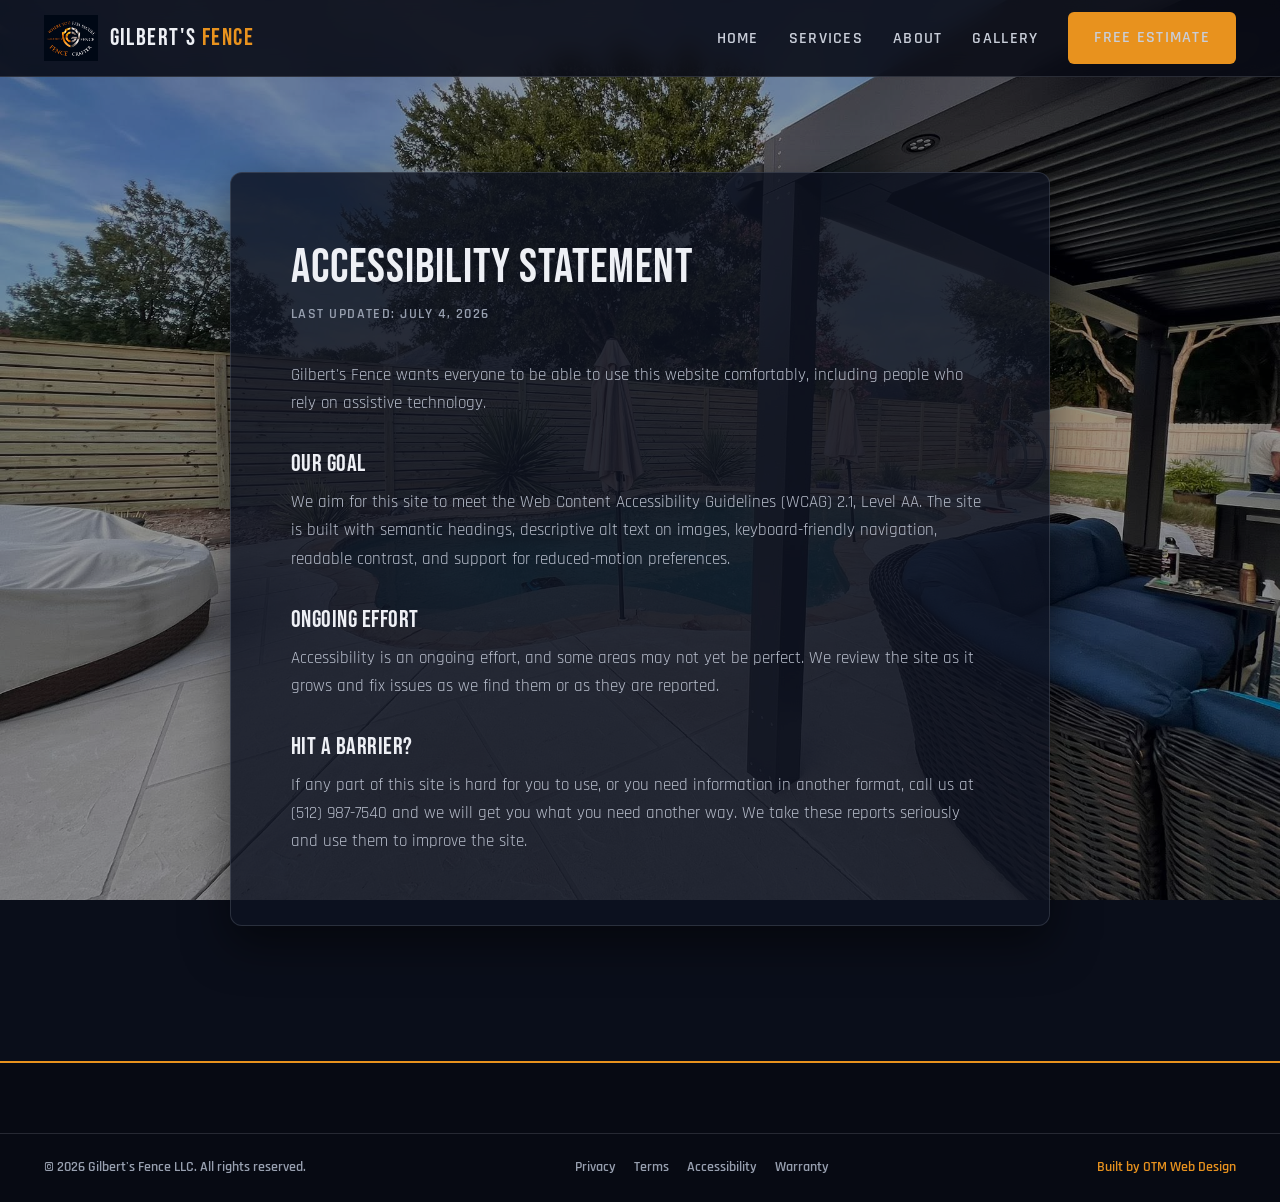
<file: accessibility.html>
<!DOCTYPE html>
<html lang="en">
<head>
  <meta charset="UTF-8">
  <meta name="viewport" content="width=device-width, initial-scale=1.0">
  <title>Accessibility | Gilbert's Fence | Taylor, TX</title>
  <meta name="description" content="Accessibility statement for the Gilbert's Fence website.">
  <meta name="robots" content="noindex">
  <link rel="icon" type="image/png" href="assets/favicon.png">
  <link rel="apple-touch-icon" href="assets/favicon.png">
  <link rel="preconnect" href="https://fonts.googleapis.com">
  <link rel="preconnect" href="https://fonts.gstatic.com" crossorigin>
  <link href="https://fonts.googleapis.com/css2?family=Bebas+Neue&family=Rajdhani:wght@500;600;700&display=swap" rel="stylesheet">
  <link rel="stylesheet" href="styles.css">
</head>
<body data-page="legal">

  <nav class="site-nav">
    <div class="nav-inner">
      <a class="nav-brand" href="index.html">
        <img src="assets/logo.png" alt="Gilbert's Fence logo">
        <span class="brand-word">Gilbert's <span class="accent-gold">Fence</span></span>
      </a>
      <button class="nav-toggle" aria-label="Toggle menu" aria-expanded="false">
        <span></span><span></span><span></span>
      </button>
      <ul class="nav-links">
        <li><a href="index.html" data-nav="home">Home</a></li>
        <li><a href="services.html" data-nav="services">Services</a></li>
        <li><a href="about.html" data-nav="about">About</a></li>
        <li><a href="gallery.html" data-nav="gallery">Gallery</a></li>
        <li><a class="btn btn-gold" href="book.html">Free Estimate</a></li>
      </ul>
    </div>
  </nav>

  <section class="section">
    <div class="container">
      <div class="section-card legal-body">
        <h1>Accessibility Statement</h1>
        <p class="legal-updated">Last updated: July 4, 2026</p>

        <p>Gilbert's Fence wants everyone to be able to use this website comfortably, including people who rely on assistive technology.</p>

        <h2>Our Goal</h2>
        <p>We aim for this site to meet the Web Content Accessibility Guidelines (WCAG) 2.1, Level AA. The site is built with semantic headings, descriptive alt text on images, keyboard-friendly navigation, readable contrast, and support for reduced-motion preferences.</p>

        <h2>Ongoing Effort</h2>
        <p>Accessibility is an ongoing effort, and some areas may not yet be perfect. We review the site as it grows and fix issues as we find them or as they are reported.</p>

        <h2>Hit a Barrier?</h2>
        <p>If any part of this site is hard for you to use, or you need information in another format, call us at (512) 987-7540 and we will get you what you need another way. We take these reports seriously and use them to improve the site.</p>
      </div>
    </div>
  </section>

  <footer class="site-footer">
    <div class="footer-bottom">
      <div class="container footer-bottom-inner">
        <p>&copy; <span id="year">2026</span> Gilbert's Fence LLC. All rights reserved.</p>
        <div class="footer-legal">
          <a href="privacy.html">Privacy</a>
          <a href="terms.html">Terms</a>
          <a href="accessibility.html">Accessibility</a>
          <a href="warranty.html">Warranty</a>
        </div>
        <a class="otm-credit" href="https://otm-designs.com" target="_blank" rel="noopener">Built by OTM Web Design</a>
      </div>
    </div>
  </footer>

  <script src="script.js"></script>
</body>
</html>
</file>
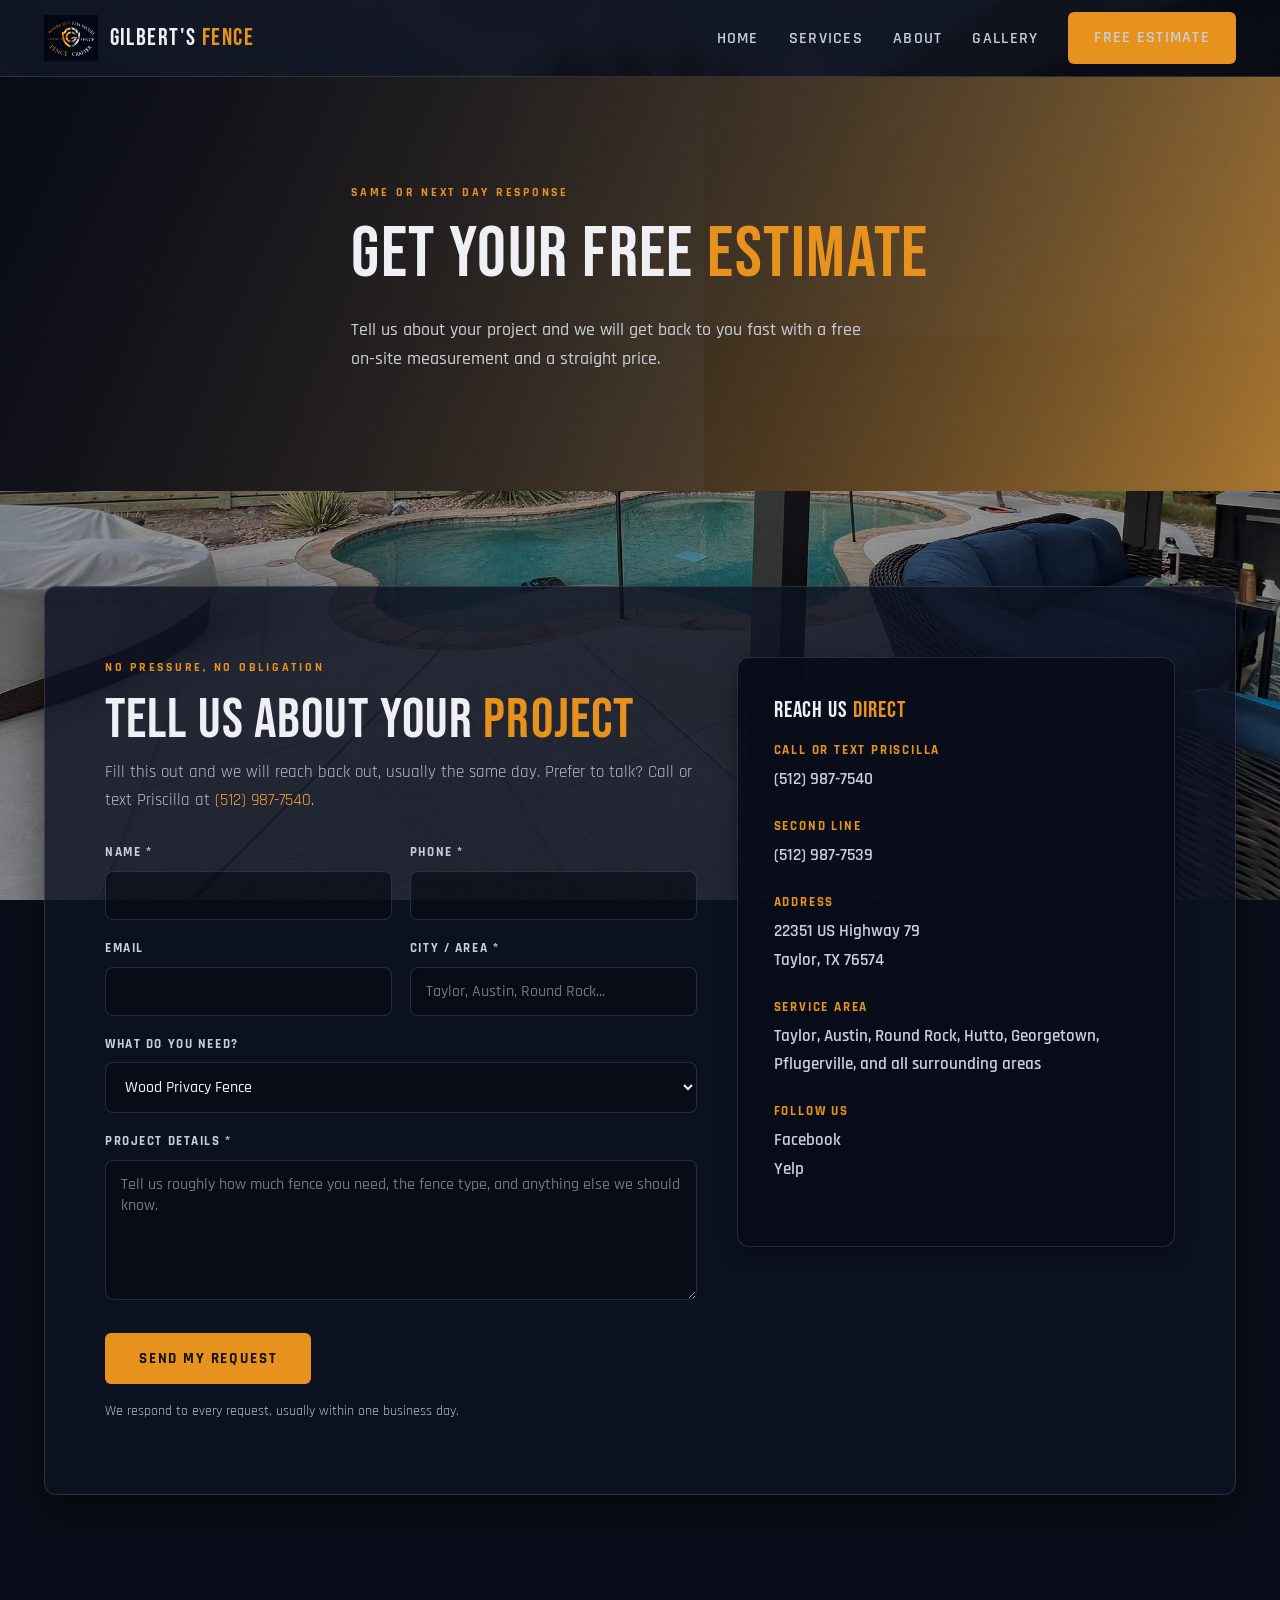
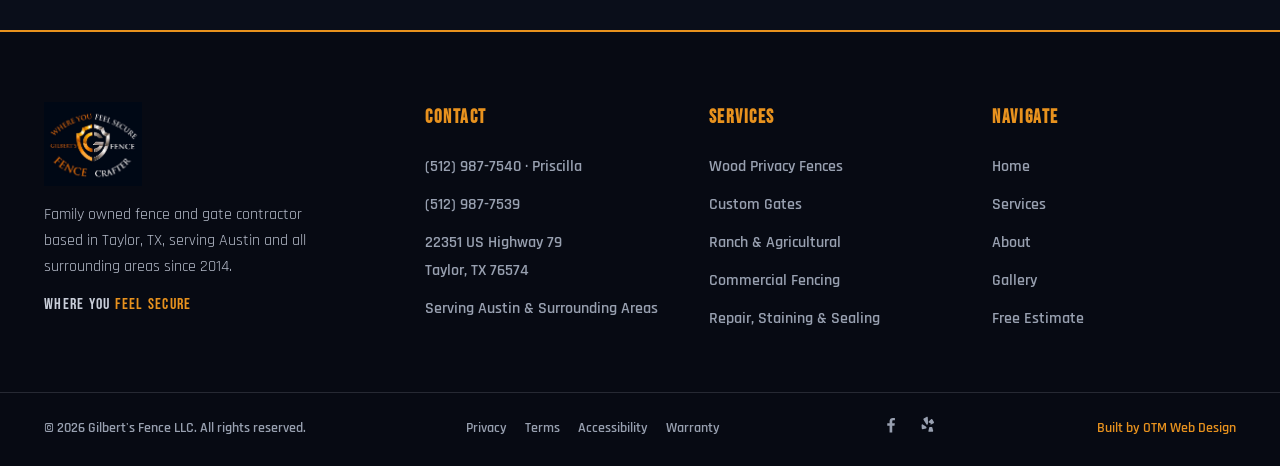
<file: book.html>
<!DOCTYPE html>
<html lang="en">
<head>
  <meta charset="UTF-8">
  <meta name="viewport" content="width=device-width, initial-scale=1.0">
  <title>Free Estimate | Gilbert's Fence | Taylor, TX</title>
  <meta name="description" content="Request a free fence estimate from Gilbert's Fence in Taylor, TX. Call or text Priscilla at 512-987-7540. Serving Austin and all surrounding areas.">
  <link rel="canonical" href="https://one-true-mission.github.io/gilberts-fence/book.html">
  <link rel="icon" type="image/png" href="assets/favicon.png">
  <link rel="apple-touch-icon" href="assets/favicon.png">

  <meta property="og:type" content="website">
  <meta property="og:site_name" content="Gilbert's Fence">
  <meta property="og:title" content="Free Estimate | Gilbert's Fence | Taylor, TX">
  <meta property="og:description" content="Request a free fence estimate from Gilbert's Fence in Taylor, TX. Call or text Priscilla at 512-987-7540. Serving Austin and all surrounding areas.">
  <meta property="og:url" content="https://one-true-mission.github.io/gilberts-fence/book.html">
  <meta property="og:image" content="https://one-true-mission.github.io/gilberts-fence/assets/og-image.jpg">
  <meta property="og:image:width" content="1200">
  <meta property="og:image:height" content="630">
  <meta property="og:image:alt" content="Gilbert's Fence">
  <meta name="twitter:card" content="summary_large_image">
  <meta name="twitter:title" content="Free Estimate | Gilbert's Fence | Taylor, TX">
  <meta name="twitter:description" content="Request a free fence estimate from Gilbert's Fence in Taylor, TX. Call or text Priscilla at 512-987-7540. Serving Austin and all surrounding areas.">
  <meta name="twitter:image" content="https://one-true-mission.github.io/gilberts-fence/assets/og-image.jpg">

  <link rel="preconnect" href="https://fonts.googleapis.com">
  <link rel="preconnect" href="https://fonts.gstatic.com" crossorigin>
  <link href="https://fonts.googleapis.com/css2?family=Bebas+Neue&family=Rajdhani:wght@500;600;700&display=swap" rel="stylesheet">
  <link rel="stylesheet" href="styles.css">
</head>
<body data-page="book">

  <nav class="site-nav">
    <div class="nav-inner">
      <a class="nav-brand" href="index.html">
        <img src="assets/logo.png" alt="Gilbert's Fence logo">
        <span class="brand-word">Gilbert's <span class="accent-gold">Fence</span></span>
      </a>
      <button class="nav-toggle" aria-label="Toggle menu" aria-expanded="false">
        <span></span><span></span><span></span>
      </button>
      <ul class="nav-links">
        <li><a href="index.html" data-nav="home">Home</a></li>
        <li><a href="services.html" data-nav="services">Services</a></li>
        <li><a href="about.html" data-nav="about">About</a></li>
        <li><a href="gallery.html" data-nav="gallery">Gallery</a></li>
        <li><a class="btn btn-gold" href="book.html">Free Estimate</a></li>
      </ul>
    </div>
  </nav>

  <header class="page-hero hero-book">
    <div class="container">
      <div class="hero-content">
        <span class="eyebrow">Same or Next Day Response</span>
        <h1>Get Your Free <span class="accent-gold">Estimate</span></h1>
        <p class="lead">Tell us about your project and we will get back to you fast with a free on-site measurement and a straight price.</p>
      </div>
    </div>
  </header>

  <section class="section">
    <div class="container">
      <div class="section-card">
        <div class="book-grid">
          <div class="form-panel">
            <span class="eyebrow">No Pressure, No Obligation</span>
            <h2>Tell Us About Your <span class="accent-gold">Project</span></h2>
            <p>Fill this out and we will reach back out, usually the same day. Prefer to talk? Call or text Priscilla at <a href="tel:+15129877540">(512) 987-7540</a>.</p>
            <form action="https://formspree.io/f/YOUR_FORMSPREE_ENDPOINT_HERE" method="POST" data-validate>
              <input type="hidden" name="_next" value="https://one-true-mission.github.io/gilberts-fence/thank-you.html">
              <input type="hidden" name="_subject" value="New Free Estimate Request - Gilbert's Fence Website">
              <div class="form-grid">
                <div class="form-field">
                  <label for="name">Name *</label>
                  <input type="text" id="name" name="name" required autocomplete="name">
                </div>
                <div class="form-field">
                  <label for="phone">Phone *</label>
                  <input type="tel" id="phone" name="phone" required autocomplete="tel">
                </div>
                <div class="form-field">
                  <label for="email">Email</label>
                  <input type="email" id="email" name="email" autocomplete="email">
                </div>
                <div class="form-field">
                  <label for="city">City / Area *</label>
                  <input type="text" id="city" name="city" required placeholder="Taylor, Austin, Round Rock...">
                </div>
                <div class="form-field full">
                  <label for="service">What Do You Need?</label>
                  <select id="service" name="service">
                    <option value="Wood Privacy Fence">Wood Privacy Fence</option>
                    <option value="Custom Gate">Custom Gate</option>
                    <option value="Ranch / Agricultural Fencing">Ranch / Agricultural Fencing</option>
                    <option value="Commercial Fencing">Commercial Fencing</option>
                    <option value="Fence Repair">Fence Repair</option>
                    <option value="Staining / Sealing">Staining / Sealing</option>
                    <option value="Something Else">Something Else</option>
                  </select>
                </div>
                <div class="form-field full">
                  <label for="message">Project Details *</label>
                  <textarea id="message" name="message" required placeholder="Tell us roughly how much fence you need, the fence type, and anything else we should know."></textarea>
                </div>
              </div>
              <button class="btn btn-gold" type="submit">Send My Request</button>
              <p class="form-note">We respond to every request, usually within one business day.</p>
            </form>
          </div>
          <aside class="contact-panel">
            <h3>Reach Us <span class="accent-gold">Direct</span></h3>
            <div class="contact-item">
              <strong>Call or Text Priscilla</strong>
              <a href="tel:+15129877540">(512) 987-7540</a>
            </div>
            <div class="contact-item">
              <strong>Second Line</strong>
              <a href="tel:+15129877539">(512) 987-7539</a>
            </div>
            <div class="contact-item">
              <strong>Address</strong>
              <span>22351 US Highway 79<br>Taylor, TX 76574</span>
            </div>
            <div class="contact-item">
              <strong>Service Area</strong>
              <span>Taylor, Austin, Round Rock, Hutto, Georgetown, Pflugerville, and all surrounding areas</span>
            </div>
            <div class="contact-item">
              <strong>Follow Us</strong>
              <a href="https://www.facebook.com/gilberts.fences" target="_blank" rel="noopener">Facebook</a><br>
              <a href="https://www.yelp.com/biz/gilberts-fence-round-rock" target="_blank" rel="noopener">Yelp</a>
            </div>
          </aside>
        </div>
      </div>
    </div>
  </section>

  <footer class="site-footer">
    <div class="container">
      <div class="footer-grid">
        <div class="footer-brand">
          <img src="assets/logo.png" alt="Gilbert's Fence logo">
          <p>Family owned fence and gate contractor based in Taylor, TX, serving Austin and all surrounding areas since 2014.</p>
          <p class="footer-tag">Where You <span class="accent-gold">Feel Secure</span></p>
        </div>
        <div class="footer-col">
          <h4>Contact</h4>
          <ul>
            <li><a href="tel:+15129877540">(512) 987-7540 &middot; Priscilla</a></li>
            <li><a href="tel:+15129877539">(512) 987-7539</a></li>
            <li><span>22351 US Highway 79<br>Taylor, TX 76574</span></li>
            <li><span>Serving Austin &amp; Surrounding Areas</span></li>
          </ul>
        </div>
        <div class="footer-col">
          <h4>Services</h4>
          <ul>
            <li><a href="services.html">Wood Privacy Fences</a></li>
            <li><a href="services.html">Custom Gates</a></li>
            <li><a href="services.html">Ranch &amp; Agricultural</a></li>
            <li><a href="services.html">Commercial Fencing</a></li>
            <li><a href="services.html">Repair, Staining &amp; Sealing</a></li>
          </ul>
        </div>
        <div class="footer-col">
          <h4>Navigate</h4>
          <ul>
            <li><a href="index.html">Home</a></li>
            <li><a href="services.html">Services</a></li>
            <li><a href="about.html">About</a></li>
            <li><a href="gallery.html">Gallery</a></li>
            <li><a href="book.html">Free Estimate</a></li>
          </ul>
        </div>
      </div>
    </div>
    <div class="footer-bottom">
      <div class="container footer-bottom-inner">
        <p>&copy; <span id="year">2026</span> Gilbert's Fence LLC. All rights reserved.</p>
        <div class="footer-legal">
          <a href="privacy.html">Privacy</a>
          <a href="terms.html">Terms</a>
          <a href="accessibility.html">Accessibility</a>
          <a href="warranty.html">Warranty</a>
        </div>
        <div class="footer-social">
          <a href="https://www.facebook.com/gilberts.fences" aria-label="Facebook" target="_blank" rel="noopener">
            <svg viewBox="0 0 24 24" xmlns="http://www.w3.org/2000/svg"><path d="M13.5 21v-8h2.7l.4-3.1h-3.1V7.9c0-.9.3-1.5 1.6-1.5h1.6V3.6c-.3 0-1.3-.1-2.4-.1-2.4 0-4 1.4-4 4.1v2.3H7.5V13h2.8v8h3.2z"/></svg>
          </a>
          <a href="https://www.yelp.com/biz/gilberts-fence-round-rock" aria-label="Yelp" target="_blank" rel="noopener">
            <svg viewBox="0 0 24 24" xmlns="http://www.w3.org/2000/svg"><path d="M12.9 2.6c-.3-.5-1-.6-1.5-.3l-3.3 2c-.5.3-.6 1-.3 1.5l3.6 5.6c.3.5 1 .4 1.3-.1l.5-1c.1-.2.1-.4.1-.6l-.4-7.1zm-6.4 8.6c-.6 0-1 .5-1 1.1l.2 3.9c0 .6.6 1 1.1.9l4-1c.6-.1.8-.8.5-1.3l-.6-.9c-.1-.2-.3-.3-.5-.4l-3.7-2.3zm9.4 3.3c-.5-.3-1.2 0-1.3.6l-.9 4c-.1.6.3 1.1.9 1.1l3.9-.2c.6 0 1-.6.9-1.2l-1-3.8c-.2-.5-.8-.8-1.3-.5h-1.2zm.4-2.9 3.6-1.7c.5-.3.7-.9.4-1.4l-2-3.3c-.3-.5-1-.6-1.4-.2l-2.9 2.7c-.4.4-.3 1.1.2 1.4l1.1.6c.3.1.7.1 1-.1z"/></svg>
          </a>
        </div>
        <a class="otm-credit" href="https://otm-designs.com" target="_blank" rel="noopener">Built by OTM Web Design</a>
      </div>
    </div>
  </footer>

  <script src="script.js"></script>
</body>
</html>
</file>
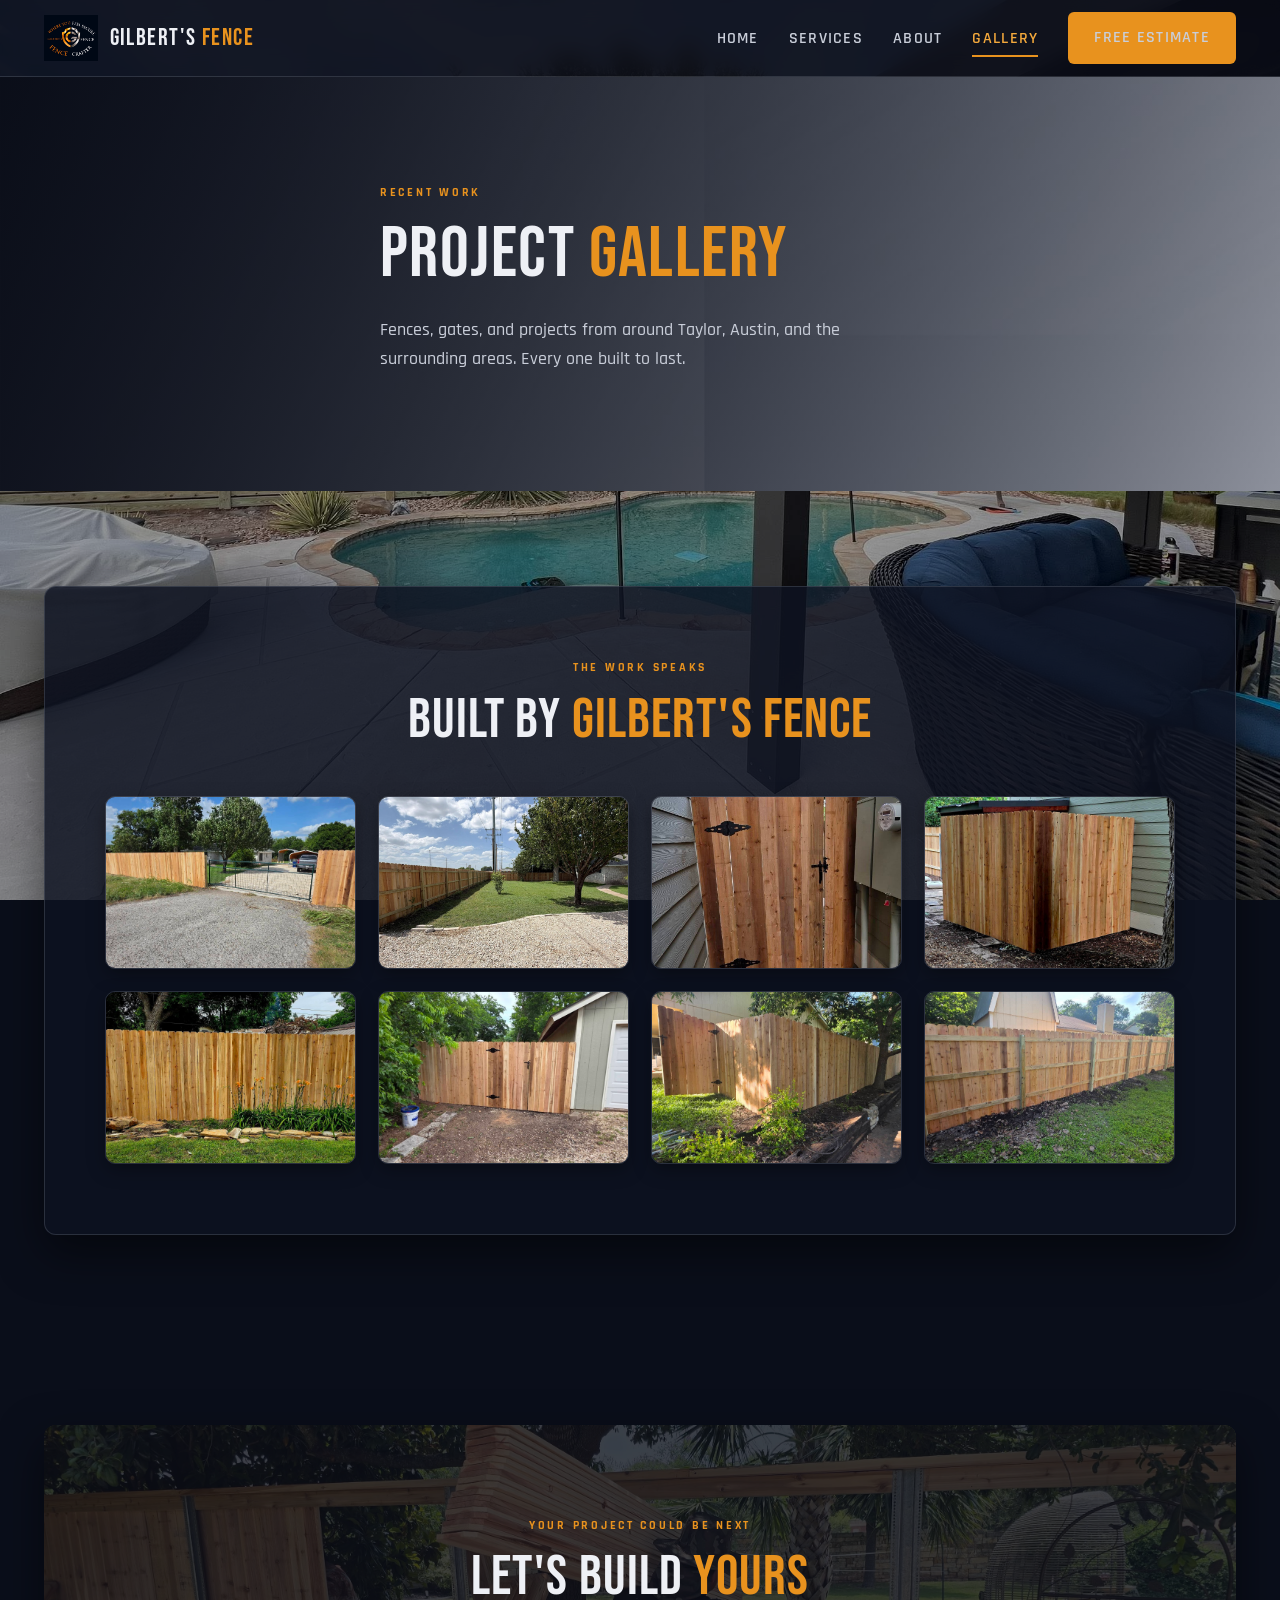
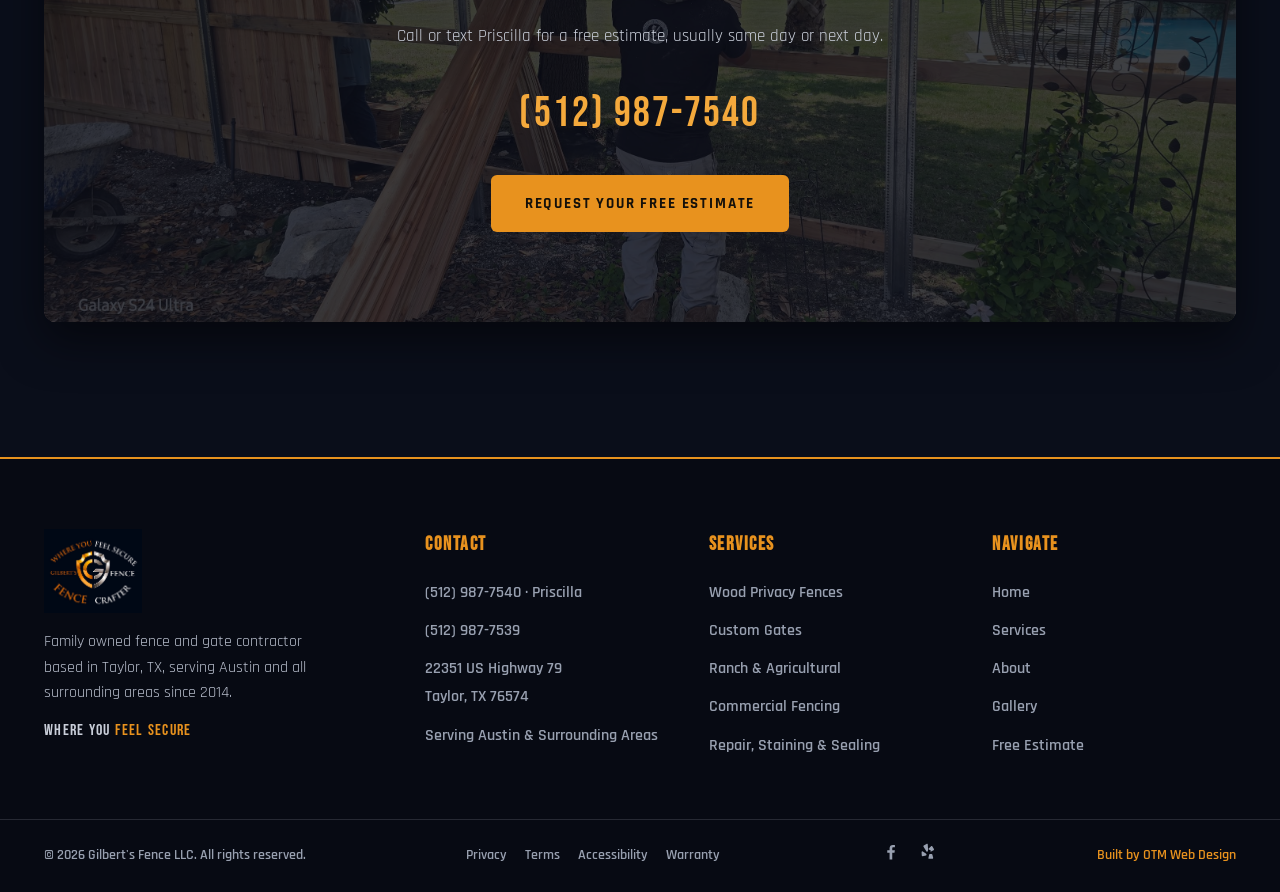
<file: gallery.html>
<!DOCTYPE html>
<html lang="en">
<head>
  <meta charset="UTF-8">
  <meta name="viewport" content="width=device-width, initial-scale=1.0">
  <title>Project Gallery | Gilbert's Fence | Taylor, TX</title>
  <meta name="description" content="See recent fence and gate projects by Gilbert's Fence around Taylor, Austin, and surrounding areas. Wood privacy fences, gates, ranch and commercial work.">
  <link rel="canonical" href="https://one-true-mission.github.io/gilberts-fence/gallery.html">
  <link rel="icon" type="image/png" href="assets/favicon.png">
  <link rel="apple-touch-icon" href="assets/favicon.png">

  <meta property="og:type" content="website">
  <meta property="og:site_name" content="Gilbert's Fence">
  <meta property="og:title" content="Project Gallery | Gilbert's Fence | Taylor, TX">
  <meta property="og:description" content="See recent fence and gate projects by Gilbert's Fence around Taylor, Austin, and surrounding areas. Wood privacy fences, gates, ranch and commercial work.">
  <meta property="og:url" content="https://one-true-mission.github.io/gilberts-fence/gallery.html">
  <meta property="og:image" content="https://one-true-mission.github.io/gilberts-fence/assets/og-image.jpg">
  <meta property="og:image:width" content="1200">
  <meta property="og:image:height" content="630">
  <meta property="og:image:alt" content="Gilbert's Fence">
  <meta name="twitter:card" content="summary_large_image">
  <meta name="twitter:title" content="Project Gallery | Gilbert's Fence | Taylor, TX">
  <meta name="twitter:description" content="See recent fence and gate projects by Gilbert's Fence around Taylor, Austin, and surrounding areas. Wood privacy fences, gates, ranch and commercial work.">
  <meta name="twitter:image" content="https://one-true-mission.github.io/gilberts-fence/assets/og-image.jpg">

  <link rel="preconnect" href="https://fonts.googleapis.com">
  <link rel="preconnect" href="https://fonts.gstatic.com" crossorigin>
  <link href="https://fonts.googleapis.com/css2?family=Bebas+Neue&family=Rajdhani:wght@500;600;700&display=swap" rel="stylesheet">
  <link rel="stylesheet" href="styles.css">
</head>
<body data-page="gallery">

  <nav class="site-nav">
    <div class="nav-inner">
      <a class="nav-brand" href="index.html">
        <img src="assets/logo.png" alt="Gilbert's Fence logo">
        <span class="brand-word">Gilbert's <span class="accent-gold">Fence</span></span>
      </a>
      <button class="nav-toggle" aria-label="Toggle menu" aria-expanded="false">
        <span></span><span></span><span></span>
      </button>
      <ul class="nav-links">
        <li><a href="index.html" data-nav="home">Home</a></li>
        <li><a href="services.html" data-nav="services">Services</a></li>
        <li><a href="about.html" data-nav="about">About</a></li>
        <li><a href="gallery.html" data-nav="gallery">Gallery</a></li>
        <li><a class="btn btn-gold" href="book.html">Free Estimate</a></li>
      </ul>
    </div>
  </nav>

  <header class="page-hero hero-gallery">
    <div class="container">
      <div class="hero-content">
        <span class="eyebrow">Recent Work</span>
        <h1>Project <span class="accent-gold">Gallery</span></h1>
        <p class="lead">Fences, gates, and projects from around Taylor, Austin, and the surrounding areas. Every one built to last.</p>
      </div>
    </div>
  </header>

  <section class="section">
    <div class="container">
      <div class="section-card">
        <div class="section-head centered">
          <span class="eyebrow">The Work Speaks</span>
          <h2>Built by <span class="accent-gold">Gilbert's Fence</span></h2>
        </div>
        <div class="gallery-grid">
          <img src="assets/gallery-1.jpg" alt="Wood privacy fence project">
          <img src="assets/gallery-2.jpg" alt="Custom gate installation">
          <img src="assets/gallery-3.jpg" alt="Board on board cedar fence">
          <img src="assets/gallery-4.jpg" alt="Ranch fencing project">
          <img src="assets/gallery-5.jpg" alt="Horizontal fence build">
          <img src="assets/gallery-6.jpg" alt="Stained privacy fence">
          <img src="assets/gallery-7.jpg" alt="Commercial fence installation">
          <img src="assets/gallery-8.jpg" alt="Driveway gate project">
        </div>
      </div>
    </div>
  </section>

  <section class="section">
    <div class="container">
      <div class="cta-card">
        <span class="eyebrow">Your Project Could Be Next</span>
        <h2>Let's Build <span class="accent-gold">Yours</span></h2>
        <p>Call or text Priscilla for a free estimate, usually same day or next day.</p>
        <a class="cta-phone" href="tel:+15129877540">(512) 987-7540</a>
        <a class="btn btn-gold" href="book.html">Request Your Free Estimate</a>
      </div>
    </div>
  </section>

  <footer class="site-footer">
    <div class="container">
      <div class="footer-grid">
        <div class="footer-brand">
          <img src="assets/logo.png" alt="Gilbert's Fence logo">
          <p>Family owned fence and gate contractor based in Taylor, TX, serving Austin and all surrounding areas since 2014.</p>
          <p class="footer-tag">Where You <span class="accent-gold">Feel Secure</span></p>
        </div>
        <div class="footer-col">
          <h4>Contact</h4>
          <ul>
            <li><a href="tel:+15129877540">(512) 987-7540 &middot; Priscilla</a></li>
            <li><a href="tel:+15129877539">(512) 987-7539</a></li>
            <li><span>22351 US Highway 79<br>Taylor, TX 76574</span></li>
            <li><span>Serving Austin &amp; Surrounding Areas</span></li>
          </ul>
        </div>
        <div class="footer-col">
          <h4>Services</h4>
          <ul>
            <li><a href="services.html">Wood Privacy Fences</a></li>
            <li><a href="services.html">Custom Gates</a></li>
            <li><a href="services.html">Ranch &amp; Agricultural</a></li>
            <li><a href="services.html">Commercial Fencing</a></li>
            <li><a href="services.html">Repair, Staining &amp; Sealing</a></li>
          </ul>
        </div>
        <div class="footer-col">
          <h4>Navigate</h4>
          <ul>
            <li><a href="index.html">Home</a></li>
            <li><a href="services.html">Services</a></li>
            <li><a href="about.html">About</a></li>
            <li><a href="gallery.html">Gallery</a></li>
            <li><a href="book.html">Free Estimate</a></li>
          </ul>
        </div>
      </div>
    </div>
    <div class="footer-bottom">
      <div class="container footer-bottom-inner">
        <p>&copy; <span id="year">2026</span> Gilbert's Fence LLC. All rights reserved.</p>
        <div class="footer-legal">
          <a href="privacy.html">Privacy</a>
          <a href="terms.html">Terms</a>
          <a href="accessibility.html">Accessibility</a>
          <a href="warranty.html">Warranty</a>
        </div>
        <div class="footer-social">
          <a href="https://www.facebook.com/gilberts.fences" aria-label="Facebook" target="_blank" rel="noopener">
            <svg viewBox="0 0 24 24" xmlns="http://www.w3.org/2000/svg"><path d="M13.5 21v-8h2.7l.4-3.1h-3.1V7.9c0-.9.3-1.5 1.6-1.5h1.6V3.6c-.3 0-1.3-.1-2.4-.1-2.4 0-4 1.4-4 4.1v2.3H7.5V13h2.8v8h3.2z"/></svg>
          </a>
          <a href="https://www.yelp.com/biz/gilberts-fence-round-rock" aria-label="Yelp" target="_blank" rel="noopener">
            <svg viewBox="0 0 24 24" xmlns="http://www.w3.org/2000/svg"><path d="M12.9 2.6c-.3-.5-1-.6-1.5-.3l-3.3 2c-.5.3-.6 1-.3 1.5l3.6 5.6c.3.5 1 .4 1.3-.1l.5-1c.1-.2.1-.4.1-.6l-.4-7.1zm-6.4 8.6c-.6 0-1 .5-1 1.1l.2 3.9c0 .6.6 1 1.1.9l4-1c.6-.1.8-.8.5-1.3l-.6-.9c-.1-.2-.3-.3-.5-.4l-3.7-2.3zm9.4 3.3c-.5-.3-1.2 0-1.3.6l-.9 4c-.1.6.3 1.1.9 1.1l3.9-.2c.6 0 1-.6.9-1.2l-1-3.8c-.2-.5-.8-.8-1.3-.5h-1.2zm.4-2.9 3.6-1.7c.5-.3.7-.9.4-1.4l-2-3.3c-.3-.5-1-.6-1.4-.2l-2.9 2.7c-.4.4-.3 1.1.2 1.4l1.1.6c.3.1.7.1 1-.1z"/></svg>
          </a>
        </div>
        <a class="otm-credit" href="https://otm-designs.com" target="_blank" rel="noopener">Built by OTM Web Design</a>
      </div>
    </div>
  </footer>

  <script src="script.js"></script>
</body>
</html>
</file>
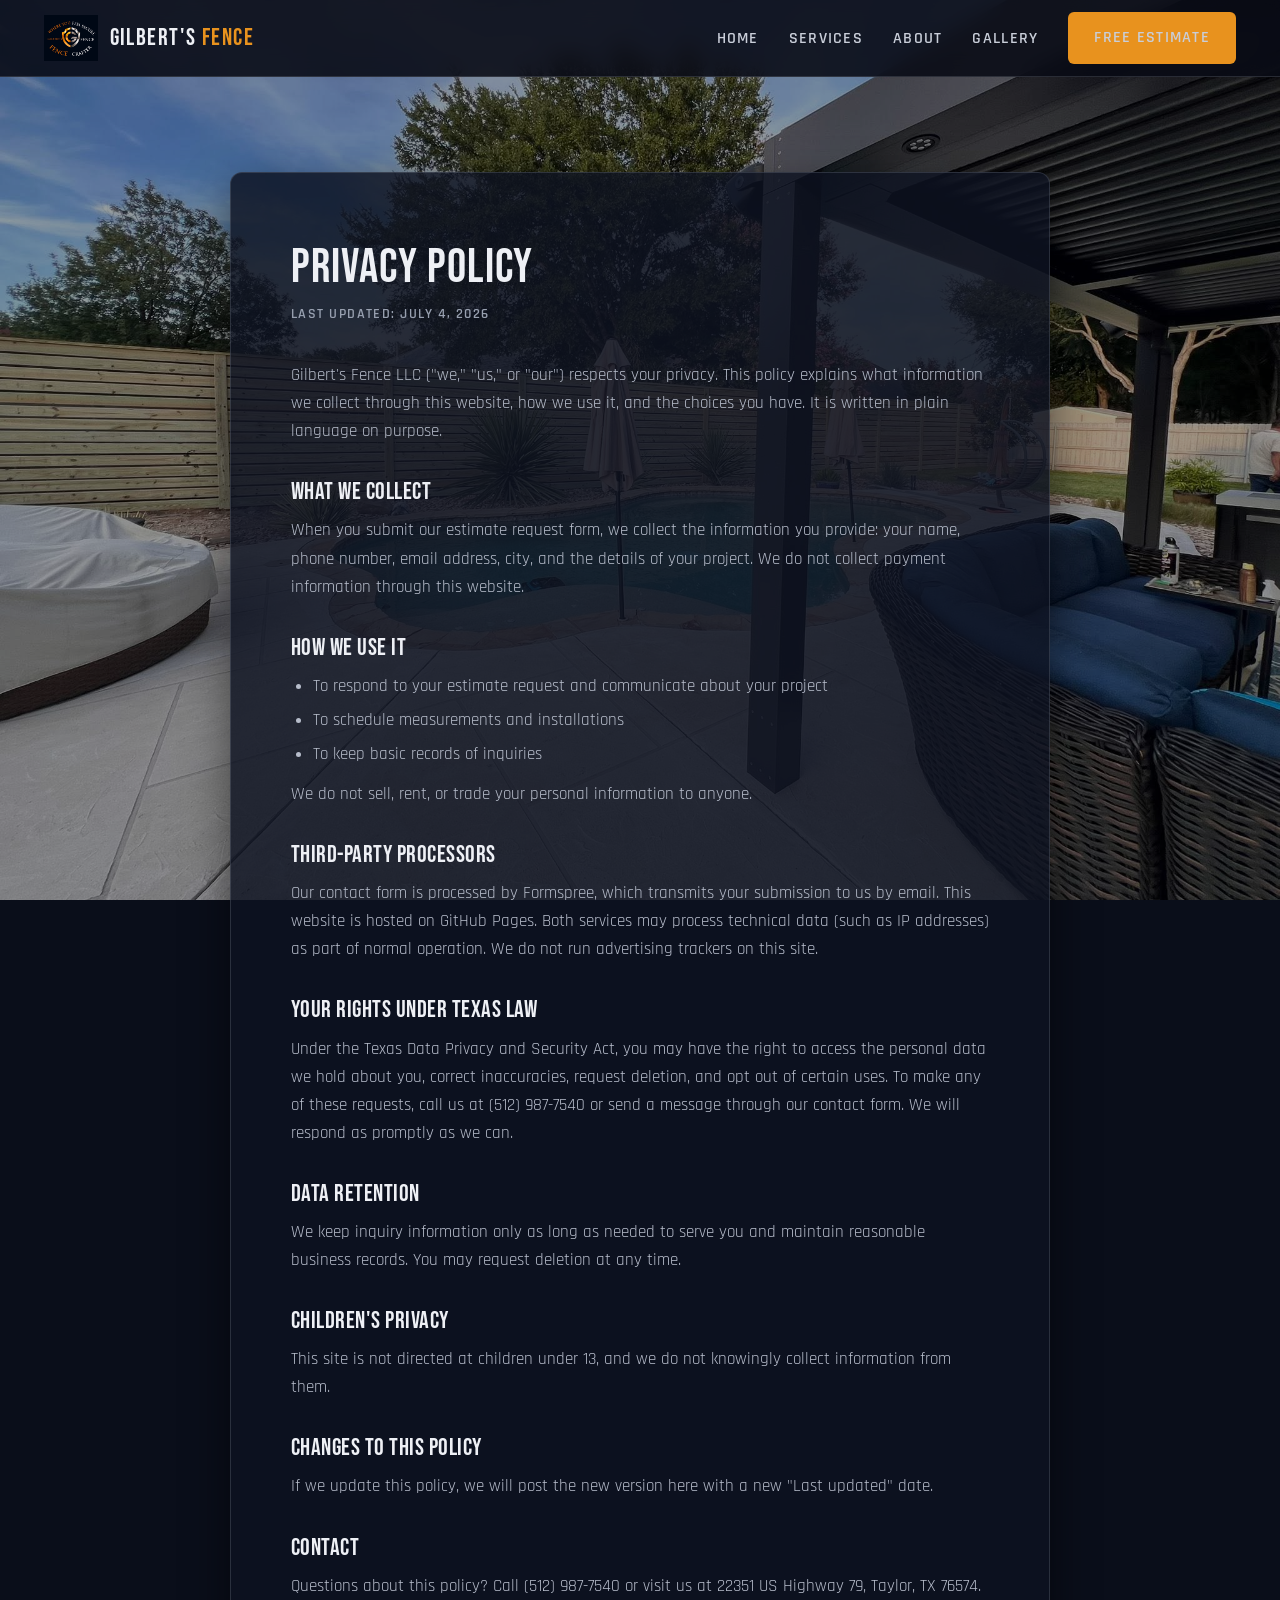
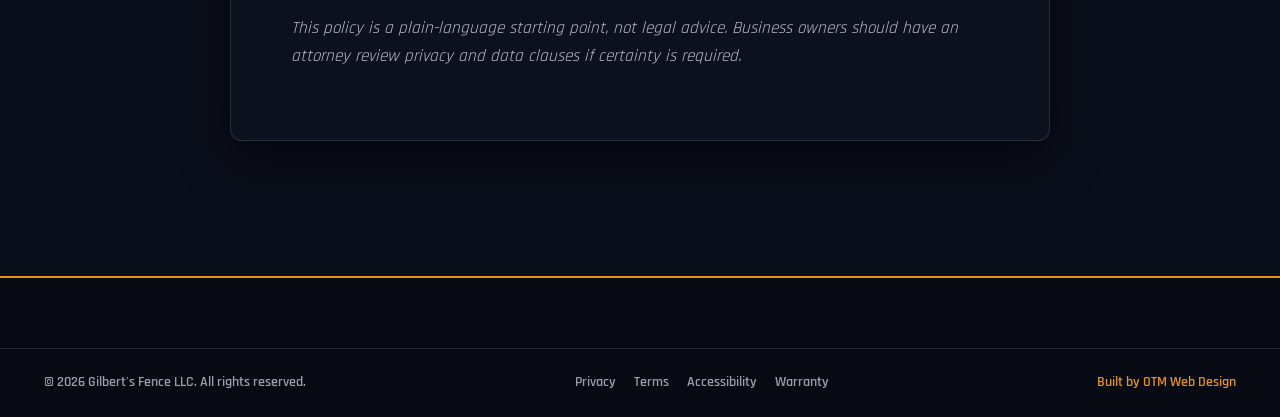
<file: privacy.html>
<!DOCTYPE html>
<html lang="en">
<head>
  <meta charset="UTF-8">
  <meta name="viewport" content="width=device-width, initial-scale=1.0">
  <title>Privacy Policy | Gilbert's Fence | Taylor, TX</title>
  <meta name="description" content="Privacy policy for the Gilbert's Fence website.">
  <meta name="robots" content="noindex">
  <link rel="icon" type="image/png" href="assets/favicon.png">
  <link rel="apple-touch-icon" href="assets/favicon.png">
  <link rel="preconnect" href="https://fonts.googleapis.com">
  <link rel="preconnect" href="https://fonts.gstatic.com" crossorigin>
  <link href="https://fonts.googleapis.com/css2?family=Bebas+Neue&family=Rajdhani:wght@500;600;700&display=swap" rel="stylesheet">
  <link rel="stylesheet" href="styles.css">
</head>
<body data-page="legal">

  <nav class="site-nav">
    <div class="nav-inner">
      <a class="nav-brand" href="index.html">
        <img src="assets/logo.png" alt="Gilbert's Fence logo">
        <span class="brand-word">Gilbert's <span class="accent-gold">Fence</span></span>
      </a>
      <button class="nav-toggle" aria-label="Toggle menu" aria-expanded="false">
        <span></span><span></span><span></span>
      </button>
      <ul class="nav-links">
        <li><a href="index.html" data-nav="home">Home</a></li>
        <li><a href="services.html" data-nav="services">Services</a></li>
        <li><a href="about.html" data-nav="about">About</a></li>
        <li><a href="gallery.html" data-nav="gallery">Gallery</a></li>
        <li><a class="btn btn-gold" href="book.html">Free Estimate</a></li>
      </ul>
    </div>
  </nav>

  <section class="section">
    <div class="container">
      <div class="section-card legal-body">
        <h1>Privacy Policy</h1>
        <p class="legal-updated">Last updated: July 4, 2026</p>

        <p>Gilbert's Fence LLC ("we," "us," or "our") respects your privacy. This policy explains what information we collect through this website, how we use it, and the choices you have. It is written in plain language on purpose.</p>

        <h2>What We Collect</h2>
        <p>When you submit our estimate request form, we collect the information you provide: your name, phone number, email address, city, and the details of your project. We do not collect payment information through this website.</p>

        <h2>How We Use It</h2>
        <ul>
          <li>To respond to your estimate request and communicate about your project</li>
          <li>To schedule measurements and installations</li>
          <li>To keep basic records of inquiries</li>
        </ul>
        <p>We do not sell, rent, or trade your personal information to anyone.</p>

        <h2>Third-Party Processors</h2>
        <p>Our contact form is processed by Formspree, which transmits your submission to us by email. This website is hosted on GitHub Pages. Both services may process technical data (such as IP addresses) as part of normal operation. We do not run advertising trackers on this site.</p>

        <h2>Your Rights Under Texas Law</h2>
        <p>Under the Texas Data Privacy and Security Act, you may have the right to access the personal data we hold about you, correct inaccuracies, request deletion, and opt out of certain uses. To make any of these requests, call us at (512) 987-7540 or send a message through our contact form. We will respond as promptly as we can.</p>

        <h2>Data Retention</h2>
        <p>We keep inquiry information only as long as needed to serve you and maintain reasonable business records. You may request deletion at any time.</p>

        <h2>Children's Privacy</h2>
        <p>This site is not directed at children under 13, and we do not knowingly collect information from them.</p>

        <h2>Changes to This Policy</h2>
        <p>If we update this policy, we will post the new version here with a new "Last updated" date.</p>

        <h2>Contact</h2>
        <p>Questions about this policy? Call (512) 987-7540 or visit us at 22351 US Highway 79, Taylor, TX 76574.</p>

        <p><em>This policy is a plain-language starting point, not legal advice. Business owners should have an attorney review privacy and data clauses if certainty is required.</em></p>
      </div>
    </div>
  </section>

  <footer class="site-footer">
    <div class="footer-bottom">
      <div class="container footer-bottom-inner">
        <p>&copy; <span id="year">2026</span> Gilbert's Fence LLC. All rights reserved.</p>
        <div class="footer-legal">
          <a href="privacy.html">Privacy</a>
          <a href="terms.html">Terms</a>
          <a href="accessibility.html">Accessibility</a>
          <a href="warranty.html">Warranty</a>
        </div>
        <a class="otm-credit" href="https://otm-designs.com" target="_blank" rel="noopener">Built by OTM Web Design</a>
      </div>
    </div>
  </footer>

  <script src="script.js"></script>
</body>
</html>
</file>
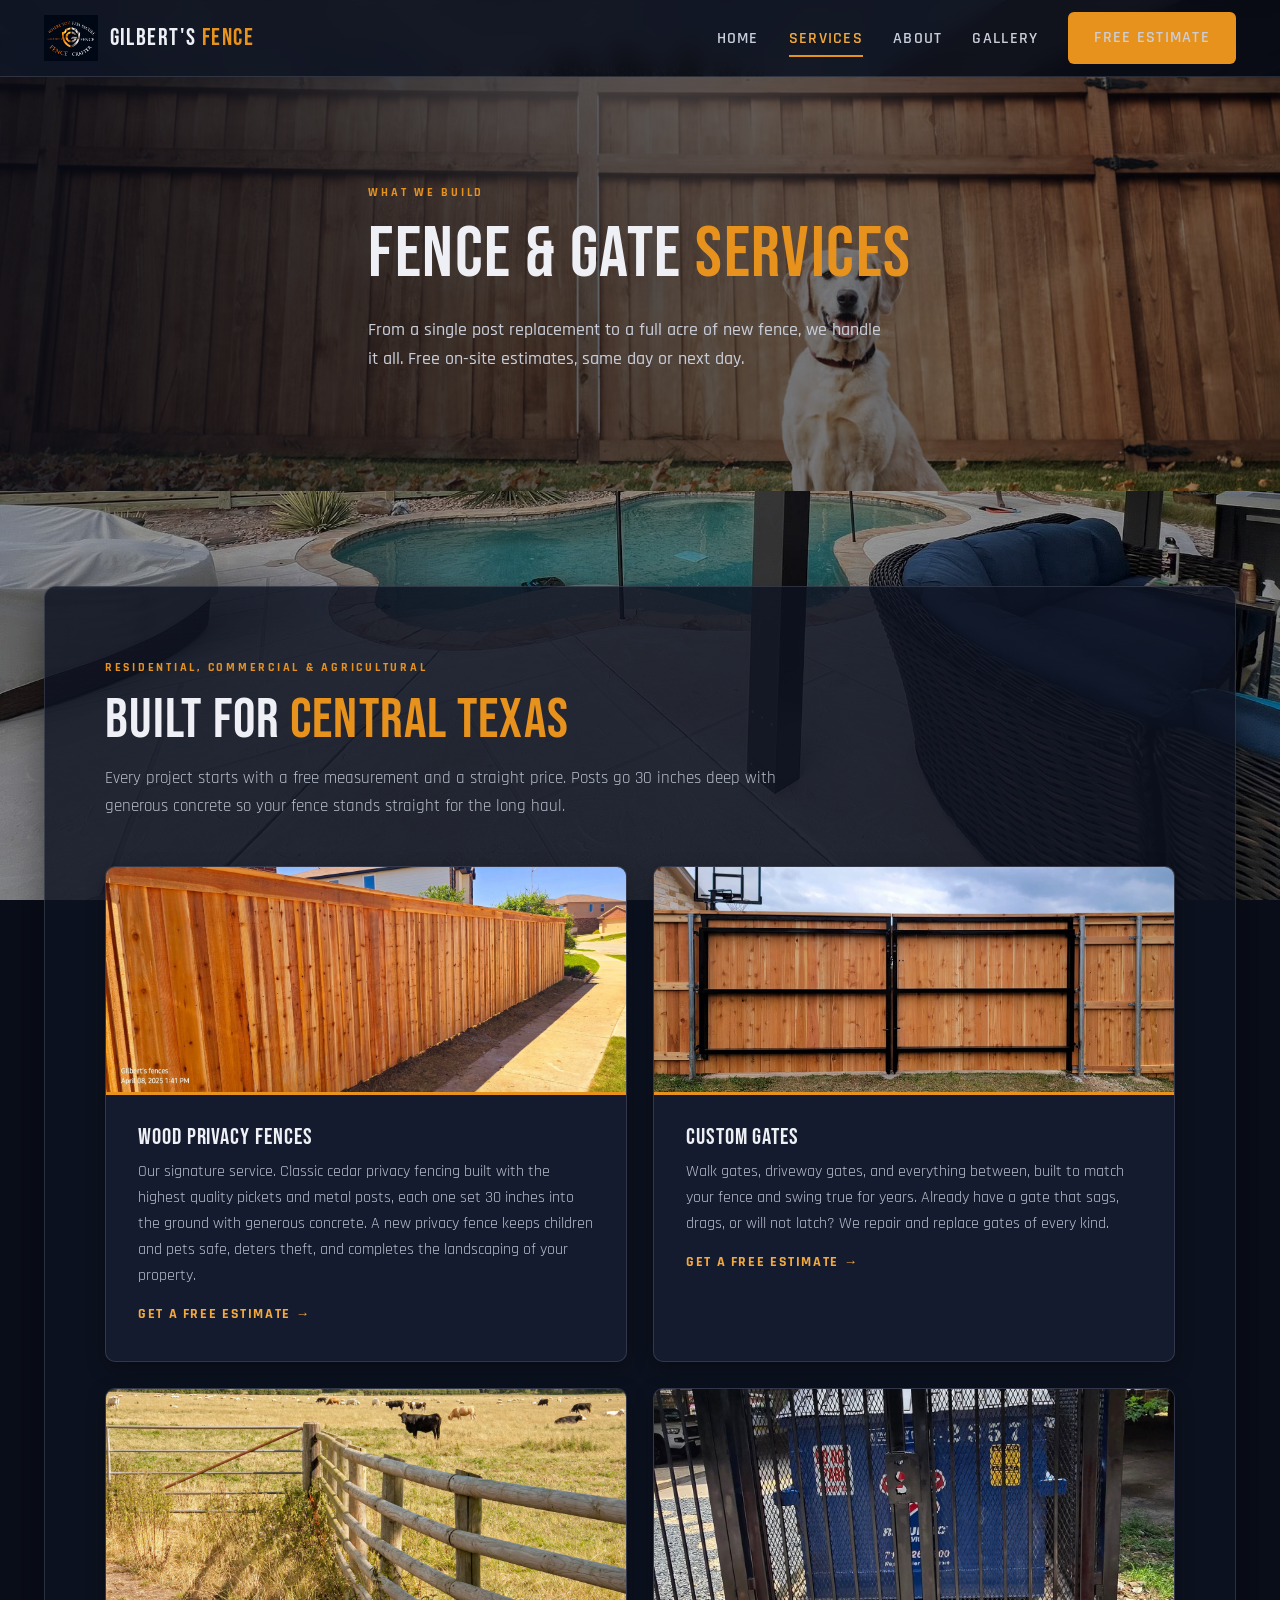
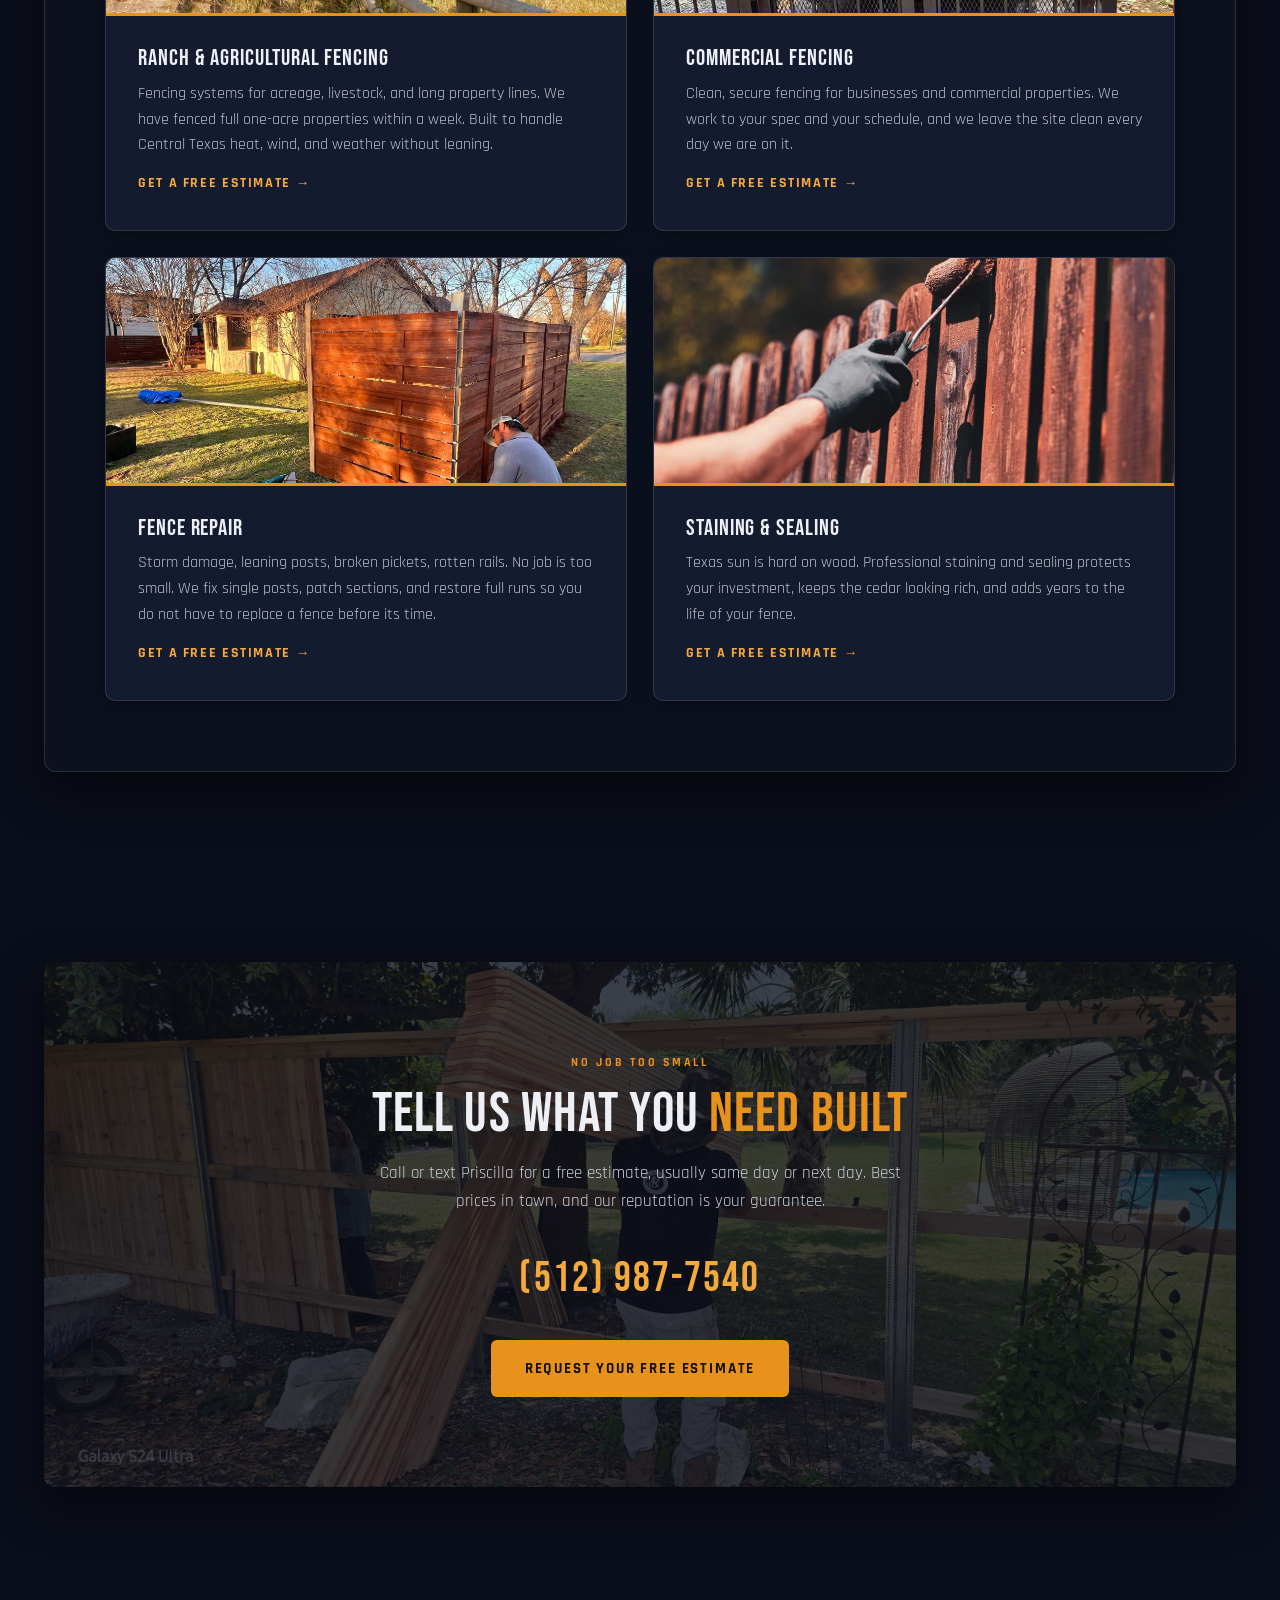
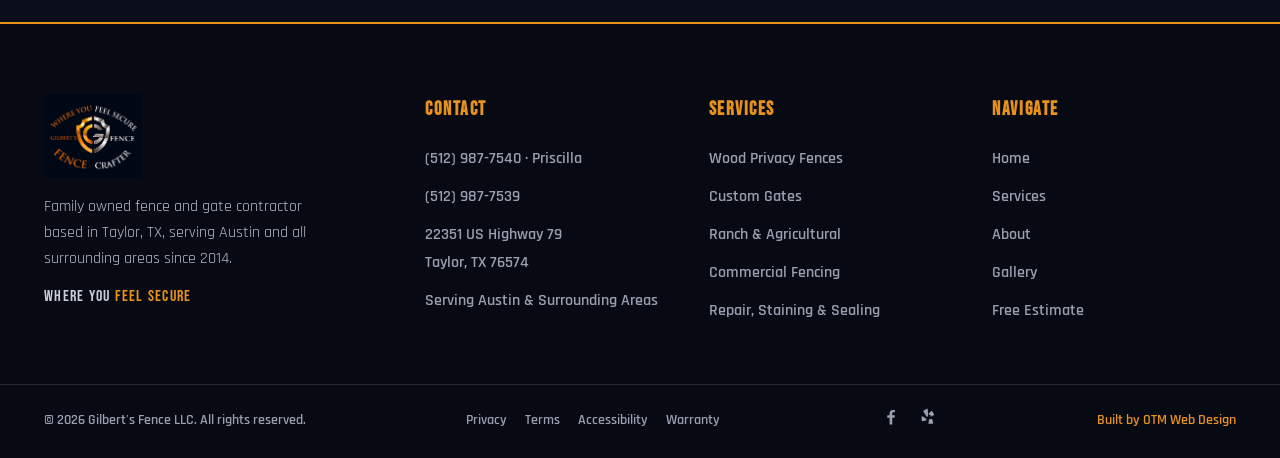
<file: services.html>
<!DOCTYPE html>
<html lang="en">
<head>
  <meta charset="UTF-8">
  <meta name="viewport" content="width=device-width, initial-scale=1.0">
  <title>Fence Services | Gilbert's Fence | Taylor, TX</title>
  <meta name="description" content="Wood privacy fences, custom gates, ranch and commercial fencing, repairs, staining and sealing. Serving Taylor, Austin, and surrounding areas. Free estimates.">
  <link rel="canonical" href="https://one-true-mission.github.io/gilberts-fence/services.html">
  <link rel="icon" type="image/png" href="assets/favicon.png">
  <link rel="apple-touch-icon" href="assets/favicon.png">

  <meta property="og:type" content="website">
  <meta property="og:site_name" content="Gilbert's Fence">
  <meta property="og:title" content="Fence Services | Gilbert's Fence | Taylor, TX">
  <meta property="og:description" content="Wood privacy fences, custom gates, ranch and commercial fencing, repairs, staining and sealing. Serving Taylor, Austin, and surrounding areas. Free estimates.">
  <meta property="og:url" content="https://one-true-mission.github.io/gilberts-fence/services.html">
  <meta property="og:image" content="https://one-true-mission.github.io/gilberts-fence/assets/og-image.jpg">
  <meta property="og:image:width" content="1200">
  <meta property="og:image:height" content="630">
  <meta property="og:image:alt" content="Gilbert's Fence">
  <meta name="twitter:card" content="summary_large_image">
  <meta name="twitter:title" content="Fence Services | Gilbert's Fence | Taylor, TX">
  <meta name="twitter:description" content="Wood privacy fences, custom gates, ranch and commercial fencing, repairs, staining and sealing. Serving Taylor, Austin, and surrounding areas. Free estimates.">
  <meta name="twitter:image" content="https://one-true-mission.github.io/gilberts-fence/assets/og-image.jpg">

  <link rel="preconnect" href="https://fonts.googleapis.com">
  <link rel="preconnect" href="https://fonts.gstatic.com" crossorigin>
  <link href="https://fonts.googleapis.com/css2?family=Bebas+Neue&family=Rajdhani:wght@500;600;700&display=swap" rel="stylesheet">
  <link rel="stylesheet" href="styles.css">
</head>
<body data-page="services">

  <nav class="site-nav">
    <div class="nav-inner">
      <a class="nav-brand" href="index.html">
        <img src="assets/logo.png" alt="Gilbert's Fence logo">
        <span class="brand-word">Gilbert's <span class="accent-gold">Fence</span></span>
      </a>
      <button class="nav-toggle" aria-label="Toggle menu" aria-expanded="false">
        <span></span><span></span><span></span>
      </button>
      <ul class="nav-links">
        <li><a href="index.html" data-nav="home">Home</a></li>
        <li><a href="services.html" data-nav="services">Services</a></li>
        <li><a href="about.html" data-nav="about">About</a></li>
        <li><a href="gallery.html" data-nav="gallery">Gallery</a></li>
        <li><a class="btn btn-gold" href="book.html">Free Estimate</a></li>
      </ul>
    </div>
  </nav>

  <header class="page-hero hero-services">
    <div class="container">
      <div class="hero-content">
        <span class="eyebrow">What We Build</span>
        <h1>Fence &amp; Gate <span class="accent-gold">Services</span></h1>
        <p class="lead">From a single post replacement to a full acre of new fence, we handle it all. Free on-site estimates, same day or next day.</p>
      </div>
    </div>
  </header>

  <section class="section">
    <div class="container">
      <div class="section-card">
        <div class="section-head">
          <span class="eyebrow">Residential, Commercial &amp; Agricultural</span>
          <h2>Built for <span class="accent-gold">Central Texas</span></h2>
          <p>Every project starts with a free measurement and a straight price. Posts go 30 inches deep with generous concrete so your fence stands straight for the long haul.</p>
        </div>
        <div class="services-detail-grid">
          <article class="service-card">
            <img src="assets/service-wood-privacy.jpg" alt="Cedar wood privacy fence with steel posts">
            <div class="card-body">
              <h3>Wood Privacy Fences</h3>
              <p>Our signature service. Classic cedar privacy fencing built with the highest quality pickets and metal posts, each one set 30 inches into the ground with generous concrete. A new privacy fence keeps children and pets safe, deters theft, and completes the landscaping of your property.</p>
              <a class="card-link" href="book.html">Get a Free Estimate &rarr;</a>
            </div>
          </article>
          <article class="service-card">
            <img src="assets/service-gates.jpg" alt="Custom driveway gate build">
            <div class="card-body">
              <h3>Custom Gates</h3>
              <p>Walk gates, driveway gates, and everything between, built to match your fence and swing true for years. Already have a gate that sags, drags, or will not latch? We repair and replace gates of every kind.</p>
              <a class="card-link" href="book.html">Get a Free Estimate &rarr;</a>
            </div>
          </article>
          <article class="service-card">
            <img src="assets/service-ranch.jpg" alt="Ranch rail fencing across acreage">
            <div class="card-body">
              <h3>Ranch &amp; Agricultural Fencing</h3>
              <p>Fencing systems for acreage, livestock, and long property lines. We have fenced full one-acre properties within a week. Built to handle Central Texas heat, wind, and weather without leaning.</p>
              <a class="card-link" href="book.html">Get a Free Estimate &rarr;</a>
            </div>
          </article>
          <article class="service-card">
            <img src="assets/service-commercial.jpg" alt="Commercial security fencing">
            <div class="card-body">
              <h3>Commercial Fencing</h3>
              <p>Clean, secure fencing for businesses and commercial properties. We work to your spec and your schedule, and we leave the site clean every day we are on it.</p>
              <a class="card-link" href="book.html">Get a Free Estimate &rarr;</a>
            </div>
          </article>
          <article class="service-card">
            <img src="assets/service-repair.jpg" alt="Repairing a leaning fence post">
            <div class="card-body">
              <h3>Fence Repair</h3>
              <p>Storm damage, leaning posts, broken pickets, rotten rails. No job is too small. We fix single posts, patch sections, and restore full runs so you do not have to replace a fence before its time.</p>
              <a class="card-link" href="book.html">Get a Free Estimate &rarr;</a>
            </div>
          </article>
          <article class="service-card">
            <img src="assets/service-staining.jpg" alt="Freshly stained cedar fence">
            <div class="card-body">
              <h3>Staining &amp; Sealing</h3>
              <p>Texas sun is hard on wood. Professional staining and sealing protects your investment, keeps the cedar looking rich, and adds years to the life of your fence.</p>
              <a class="card-link" href="book.html">Get a Free Estimate &rarr;</a>
            </div>
          </article>
        </div>
      </div>
    </div>
  </section>

  <section class="section">
    <div class="container">
      <div class="cta-card">
        <span class="eyebrow">No Job Too Small</span>
        <h2>Tell Us What You <span class="accent-gold">Need Built</span></h2>
        <p>Call or text Priscilla for a free estimate, usually same day or next day. Best prices in town, and our reputation is your guarantee.</p>
        <a class="cta-phone" href="tel:+15129877540">(512) 987-7540</a>
        <a class="btn btn-gold" href="book.html">Request Your Free Estimate</a>
      </div>
    </div>
  </section>

  <footer class="site-footer">
    <div class="container">
      <div class="footer-grid">
        <div class="footer-brand">
          <img src="assets/logo.png" alt="Gilbert's Fence logo">
          <p>Family owned fence and gate contractor based in Taylor, TX, serving Austin and all surrounding areas since 2014.</p>
          <p class="footer-tag">Where You <span class="accent-gold">Feel Secure</span></p>
        </div>
        <div class="footer-col">
          <h4>Contact</h4>
          <ul>
            <li><a href="tel:+15129877540">(512) 987-7540 &middot; Priscilla</a></li>
            <li><a href="tel:+15129877539">(512) 987-7539</a></li>
            <li><span>22351 US Highway 79<br>Taylor, TX 76574</span></li>
            <li><span>Serving Austin &amp; Surrounding Areas</span></li>
          </ul>
        </div>
        <div class="footer-col">
          <h4>Services</h4>
          <ul>
            <li><a href="services.html">Wood Privacy Fences</a></li>
            <li><a href="services.html">Custom Gates</a></li>
            <li><a href="services.html">Ranch &amp; Agricultural</a></li>
            <li><a href="services.html">Commercial Fencing</a></li>
            <li><a href="services.html">Repair, Staining &amp; Sealing</a></li>
          </ul>
        </div>
        <div class="footer-col">
          <h4>Navigate</h4>
          <ul>
            <li><a href="index.html">Home</a></li>
            <li><a href="services.html">Services</a></li>
            <li><a href="about.html">About</a></li>
            <li><a href="gallery.html">Gallery</a></li>
            <li><a href="book.html">Free Estimate</a></li>
          </ul>
        </div>
      </div>
    </div>
    <div class="footer-bottom">
      <div class="container footer-bottom-inner">
        <p>&copy; <span id="year">2026</span> Gilbert's Fence LLC. All rights reserved.</p>
        <div class="footer-legal">
          <a href="privacy.html">Privacy</a>
          <a href="terms.html">Terms</a>
          <a href="accessibility.html">Accessibility</a>
          <a href="warranty.html">Warranty</a>
        </div>
        <div class="footer-social">
          <a href="https://www.facebook.com/gilberts.fences" aria-label="Facebook" target="_blank" rel="noopener">
            <svg viewBox="0 0 24 24" xmlns="http://www.w3.org/2000/svg"><path d="M13.5 21v-8h2.7l.4-3.1h-3.1V7.9c0-.9.3-1.5 1.6-1.5h1.6V3.6c-.3 0-1.3-.1-2.4-.1-2.4 0-4 1.4-4 4.1v2.3H7.5V13h2.8v8h3.2z"/></svg>
          </a>
          <a href="https://www.yelp.com/biz/gilberts-fence-round-rock" aria-label="Yelp" target="_blank" rel="noopener">
            <svg viewBox="0 0 24 24" xmlns="http://www.w3.org/2000/svg"><path d="M12.9 2.6c-.3-.5-1-.6-1.5-.3l-3.3 2c-.5.3-.6 1-.3 1.5l3.6 5.6c.3.5 1 .4 1.3-.1l.5-1c.1-.2.1-.4.1-.6l-.4-7.1zm-6.4 8.6c-.6 0-1 .5-1 1.1l.2 3.9c0 .6.6 1 1.1.9l4-1c.6-.1.8-.8.5-1.3l-.6-.9c-.1-.2-.3-.3-.5-.4l-3.7-2.3zm9.4 3.3c-.5-.3-1.2 0-1.3.6l-.9 4c-.1.6.3 1.1.9 1.1l3.9-.2c.6 0 1-.6.9-1.2l-1-3.8c-.2-.5-.8-.8-1.3-.5h-1.2zm.4-2.9 3.6-1.7c.5-.3.7-.9.4-1.4l-2-3.3c-.3-.5-1-.6-1.4-.2l-2.9 2.7c-.4.4-.3 1.1.2 1.4l1.1.6c.3.1.7.1 1-.1z"/></svg>
          </a>
        </div>
        <a class="otm-credit" href="https://otm-designs.com" target="_blank" rel="noopener">Built by OTM Web Design</a>
      </div>
    </div>
  </footer>

  <script src="script.js"></script>
</body>
</html>
</file>
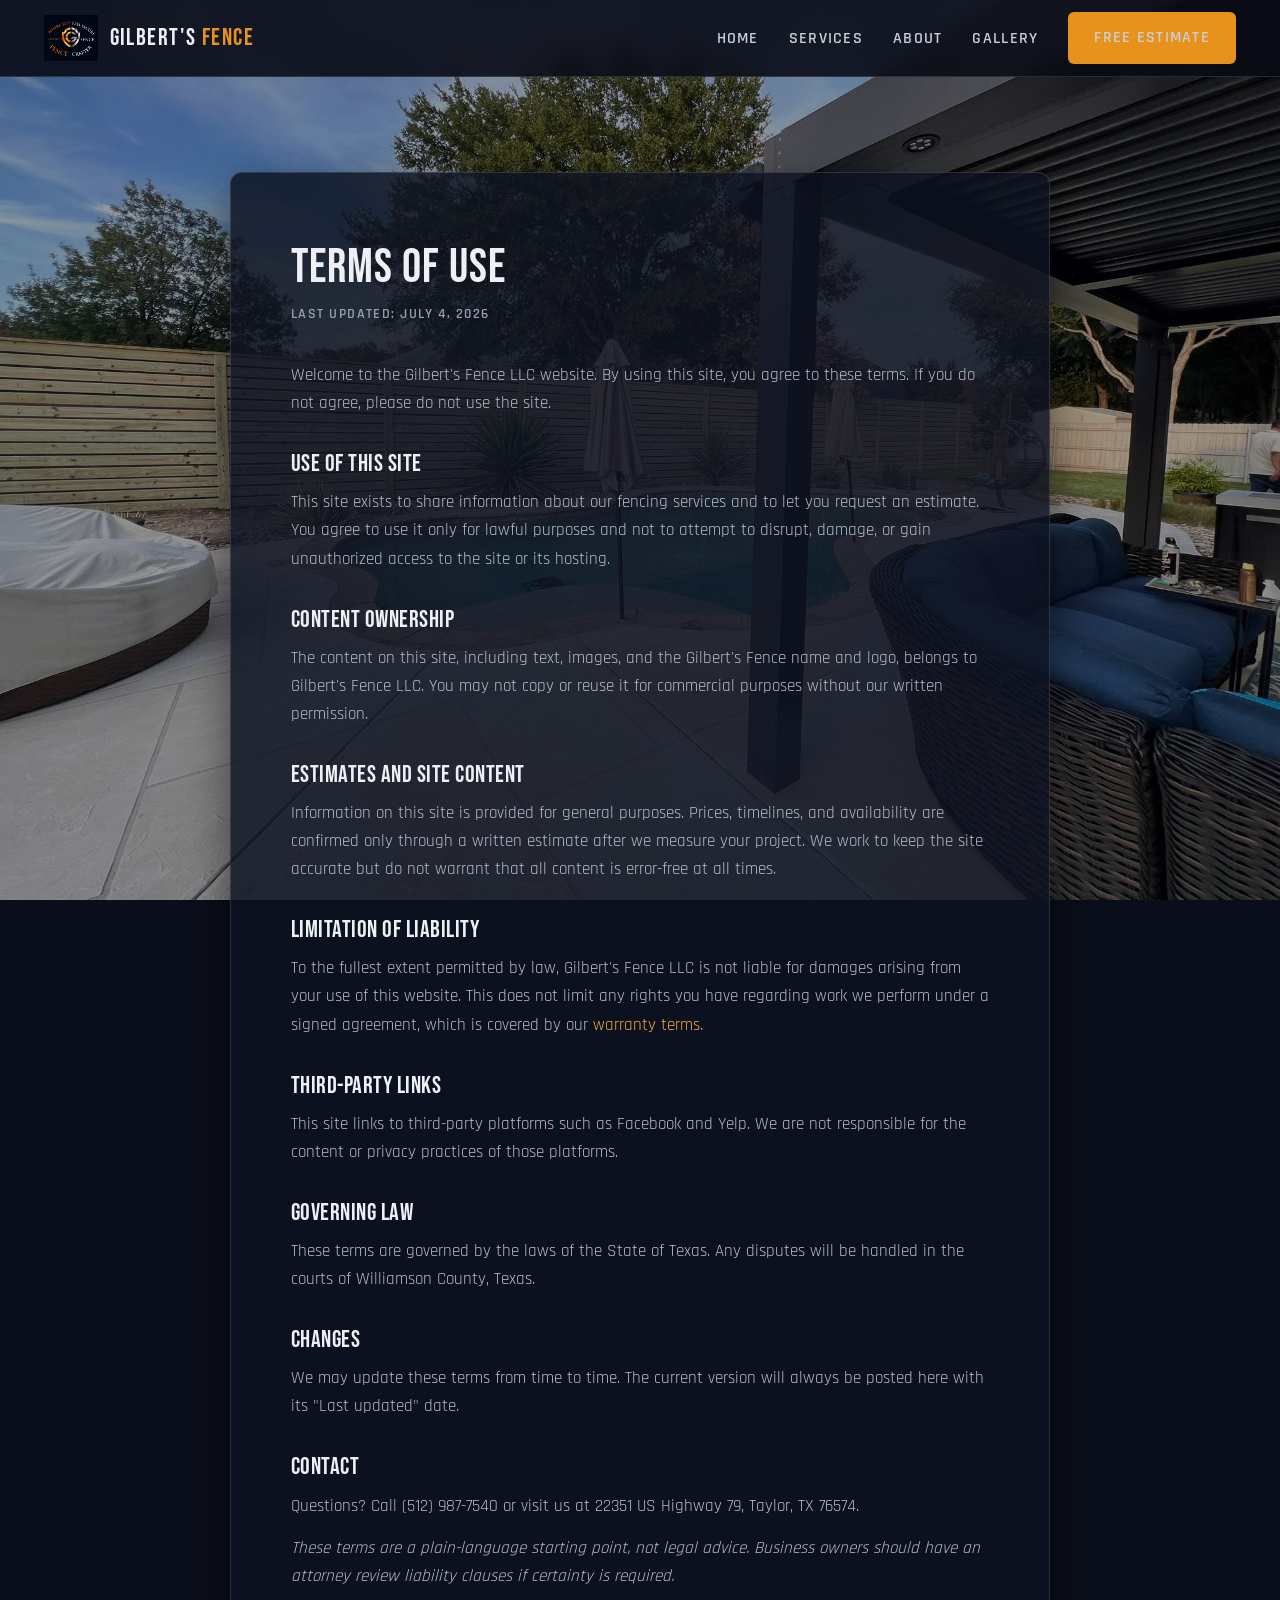
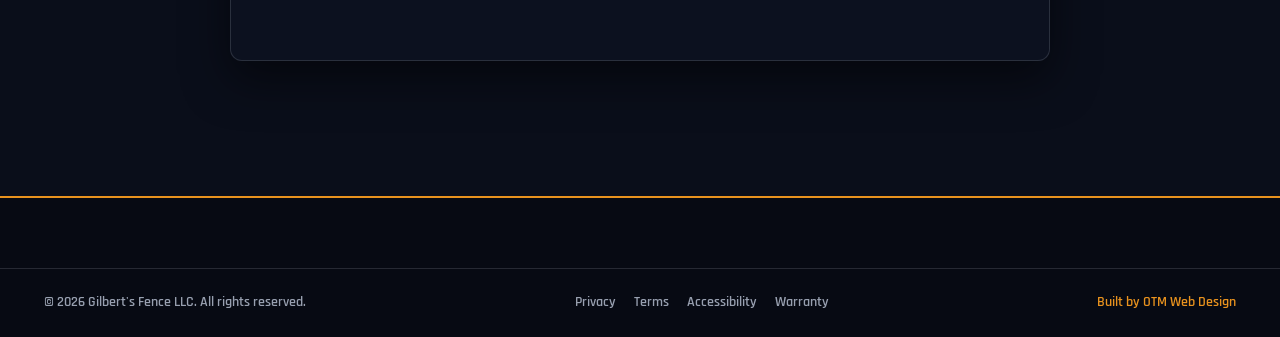
<file: terms.html>
<!DOCTYPE html>
<html lang="en">
<head>
  <meta charset="UTF-8">
  <meta name="viewport" content="width=device-width, initial-scale=1.0">
  <title>Terms of Use | Gilbert's Fence | Taylor, TX</title>
  <meta name="description" content="Terms of use for the Gilbert's Fence website.">
  <meta name="robots" content="noindex">
  <link rel="icon" type="image/png" href="assets/favicon.png">
  <link rel="apple-touch-icon" href="assets/favicon.png">
  <link rel="preconnect" href="https://fonts.googleapis.com">
  <link rel="preconnect" href="https://fonts.gstatic.com" crossorigin>
  <link href="https://fonts.googleapis.com/css2?family=Bebas+Neue&family=Rajdhani:wght@500;600;700&display=swap" rel="stylesheet">
  <link rel="stylesheet" href="styles.css">
</head>
<body data-page="legal">

  <nav class="site-nav">
    <div class="nav-inner">
      <a class="nav-brand" href="index.html">
        <img src="assets/logo.png" alt="Gilbert's Fence logo">
        <span class="brand-word">Gilbert's <span class="accent-gold">Fence</span></span>
      </a>
      <button class="nav-toggle" aria-label="Toggle menu" aria-expanded="false">
        <span></span><span></span><span></span>
      </button>
      <ul class="nav-links">
        <li><a href="index.html" data-nav="home">Home</a></li>
        <li><a href="services.html" data-nav="services">Services</a></li>
        <li><a href="about.html" data-nav="about">About</a></li>
        <li><a href="gallery.html" data-nav="gallery">Gallery</a></li>
        <li><a class="btn btn-gold" href="book.html">Free Estimate</a></li>
      </ul>
    </div>
  </nav>

  <section class="section">
    <div class="container">
      <div class="section-card legal-body">
        <h1>Terms of Use</h1>
        <p class="legal-updated">Last updated: July 4, 2026</p>

        <p>Welcome to the Gilbert's Fence LLC website. By using this site, you agree to these terms. If you do not agree, please do not use the site.</p>

        <h2>Use of This Site</h2>
        <p>This site exists to share information about our fencing services and to let you request an estimate. You agree to use it only for lawful purposes and not to attempt to disrupt, damage, or gain unauthorized access to the site or its hosting.</p>

        <h2>Content Ownership</h2>
        <p>The content on this site, including text, images, and the Gilbert's Fence name and logo, belongs to Gilbert's Fence LLC. You may not copy or reuse it for commercial purposes without our written permission.</p>

        <h2>Estimates and Site Content</h2>
        <p>Information on this site is provided for general purposes. Prices, timelines, and availability are confirmed only through a written estimate after we measure your project. We work to keep the site accurate but do not warrant that all content is error-free at all times.</p>

        <h2>Limitation of Liability</h2>
        <p>To the fullest extent permitted by law, Gilbert's Fence LLC is not liable for damages arising from your use of this website. This does not limit any rights you have regarding work we perform under a signed agreement, which is covered by our <a href="warranty.html">warranty terms</a>.</p>

        <h2>Third-Party Links</h2>
        <p>This site links to third-party platforms such as Facebook and Yelp. We are not responsible for the content or privacy practices of those platforms.</p>

        <h2>Governing Law</h2>
        <p>These terms are governed by the laws of the State of Texas. Any disputes will be handled in the courts of Williamson County, Texas.</p>

        <h2>Changes</h2>
        <p>We may update these terms from time to time. The current version will always be posted here with its "Last updated" date.</p>

        <h2>Contact</h2>
        <p>Questions? Call (512) 987-7540 or visit us at 22351 US Highway 79, Taylor, TX 76574.</p>

        <p><em>These terms are a plain-language starting point, not legal advice. Business owners should have an attorney review liability clauses if certainty is required.</em></p>
      </div>
    </div>
  </section>

  <footer class="site-footer">
    <div class="footer-bottom">
      <div class="container footer-bottom-inner">
        <p>&copy; <span id="year">2026</span> Gilbert's Fence LLC. All rights reserved.</p>
        <div class="footer-legal">
          <a href="privacy.html">Privacy</a>
          <a href="terms.html">Terms</a>
          <a href="accessibility.html">Accessibility</a>
          <a href="warranty.html">Warranty</a>
        </div>
        <a class="otm-credit" href="https://otm-designs.com" target="_blank" rel="noopener">Built by OTM Web Design</a>
      </div>
    </div>
  </footer>

  <script src="script.js"></script>
</body>
</html>
</file>
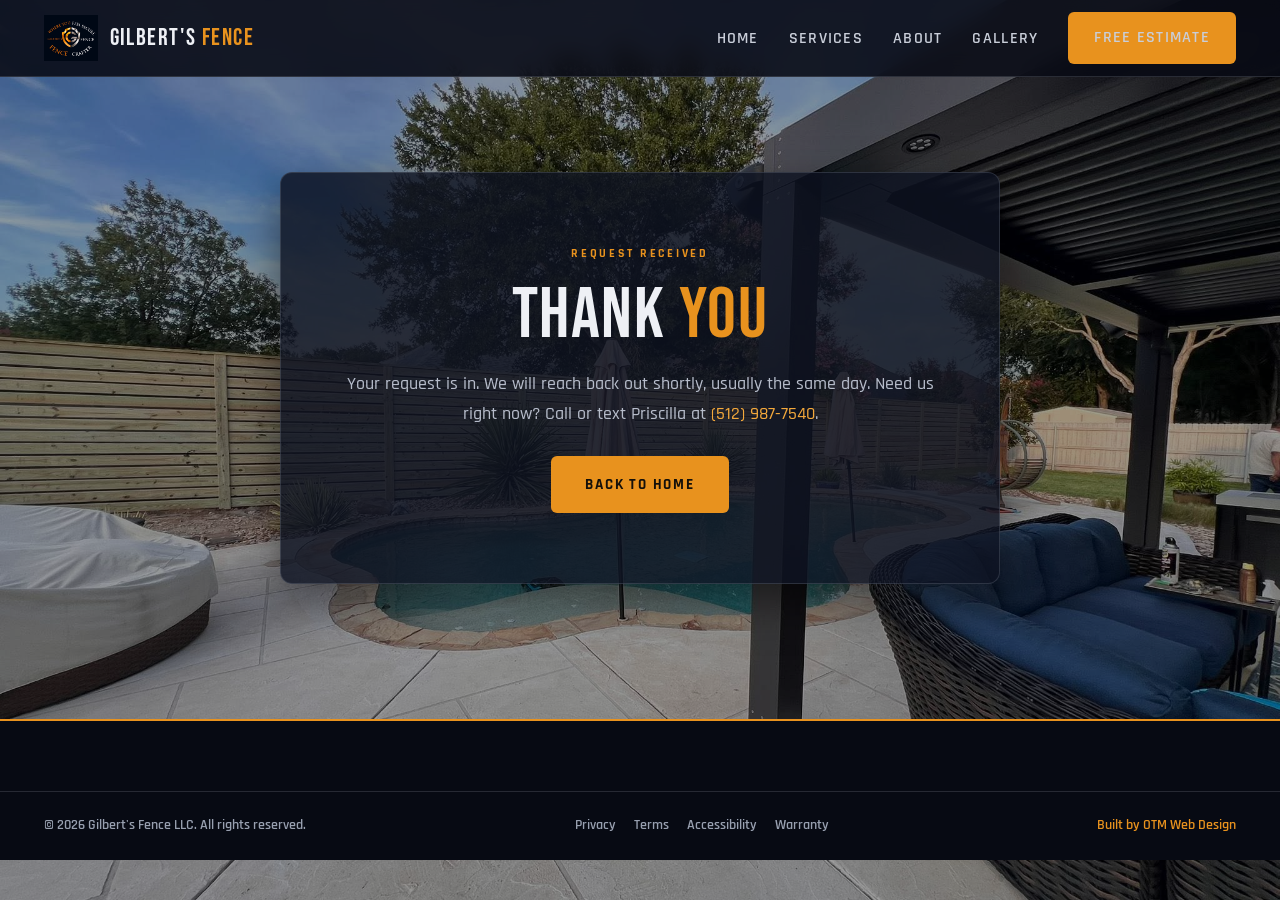
<file: thank-you.html>
<!DOCTYPE html>
<html lang="en">
<head>
  <meta charset="UTF-8">
  <meta name="viewport" content="width=device-width, initial-scale=1.0">
  <title>Thank You | Gilbert's Fence | Taylor, TX</title>
  <meta name="description" content="Thanks for reaching out to Gilbert's Fence. We will be in touch shortly, usually the same day.">
  <meta name="robots" content="noindex">
  <link rel="icon" type="image/png" href="assets/favicon.png">
  <link rel="apple-touch-icon" href="assets/favicon.png">
  <link rel="preconnect" href="https://fonts.googleapis.com">
  <link rel="preconnect" href="https://fonts.gstatic.com" crossorigin>
  <link href="https://fonts.googleapis.com/css2?family=Bebas+Neue&family=Rajdhani:wght@500;600;700&display=swap" rel="stylesheet">
  <link rel="stylesheet" href="styles.css">
</head>
<body data-page="thanks">

  <nav class="site-nav">
    <div class="nav-inner">
      <a class="nav-brand" href="index.html">
        <img src="assets/logo.png" alt="Gilbert's Fence logo">
        <span class="brand-word">Gilbert's <span class="accent-gold">Fence</span></span>
      </a>
      <button class="nav-toggle" aria-label="Toggle menu" aria-expanded="false">
        <span></span><span></span><span></span>
      </button>
      <ul class="nav-links">
        <li><a href="index.html" data-nav="home">Home</a></li>
        <li><a href="services.html" data-nav="services">Services</a></li>
        <li><a href="about.html" data-nav="about">About</a></li>
        <li><a href="gallery.html" data-nav="gallery">Gallery</a></li>
        <li><a class="btn btn-gold" href="book.html">Free Estimate</a></li>
      </ul>
    </div>
  </nav>

  <section class="section" style="min-height: 55vh; display: flex; align-items: center;">
    <div class="container" style="width: 100%;">
      <div class="section-card thanks-card">
        <span class="eyebrow">Request Received</span>
        <h1>Thank <span class="accent-gold">You</span></h1>
        <p class="lead">Your request is in. We will reach back out shortly, usually the same day. Need us right now? Call or text Priscilla at <a href="tel:+15129877540">(512) 987-7540</a>.</p>
        <a class="btn btn-gold" href="index.html">Back to Home</a>
      </div>
    </div>
  </section>

  <footer class="site-footer">
    <div class="footer-bottom">
      <div class="container footer-bottom-inner">
        <p>&copy; <span id="year">2026</span> Gilbert's Fence LLC. All rights reserved.</p>
        <div class="footer-legal">
          <a href="privacy.html">Privacy</a>
          <a href="terms.html">Terms</a>
          <a href="accessibility.html">Accessibility</a>
          <a href="warranty.html">Warranty</a>
        </div>
        <a class="otm-credit" href="https://otm-designs.com" target="_blank" rel="noopener">Built by OTM Web Design</a>
      </div>
    </div>
  </footer>

  <script src="script.js"></script>
</body>
</html>
</file>
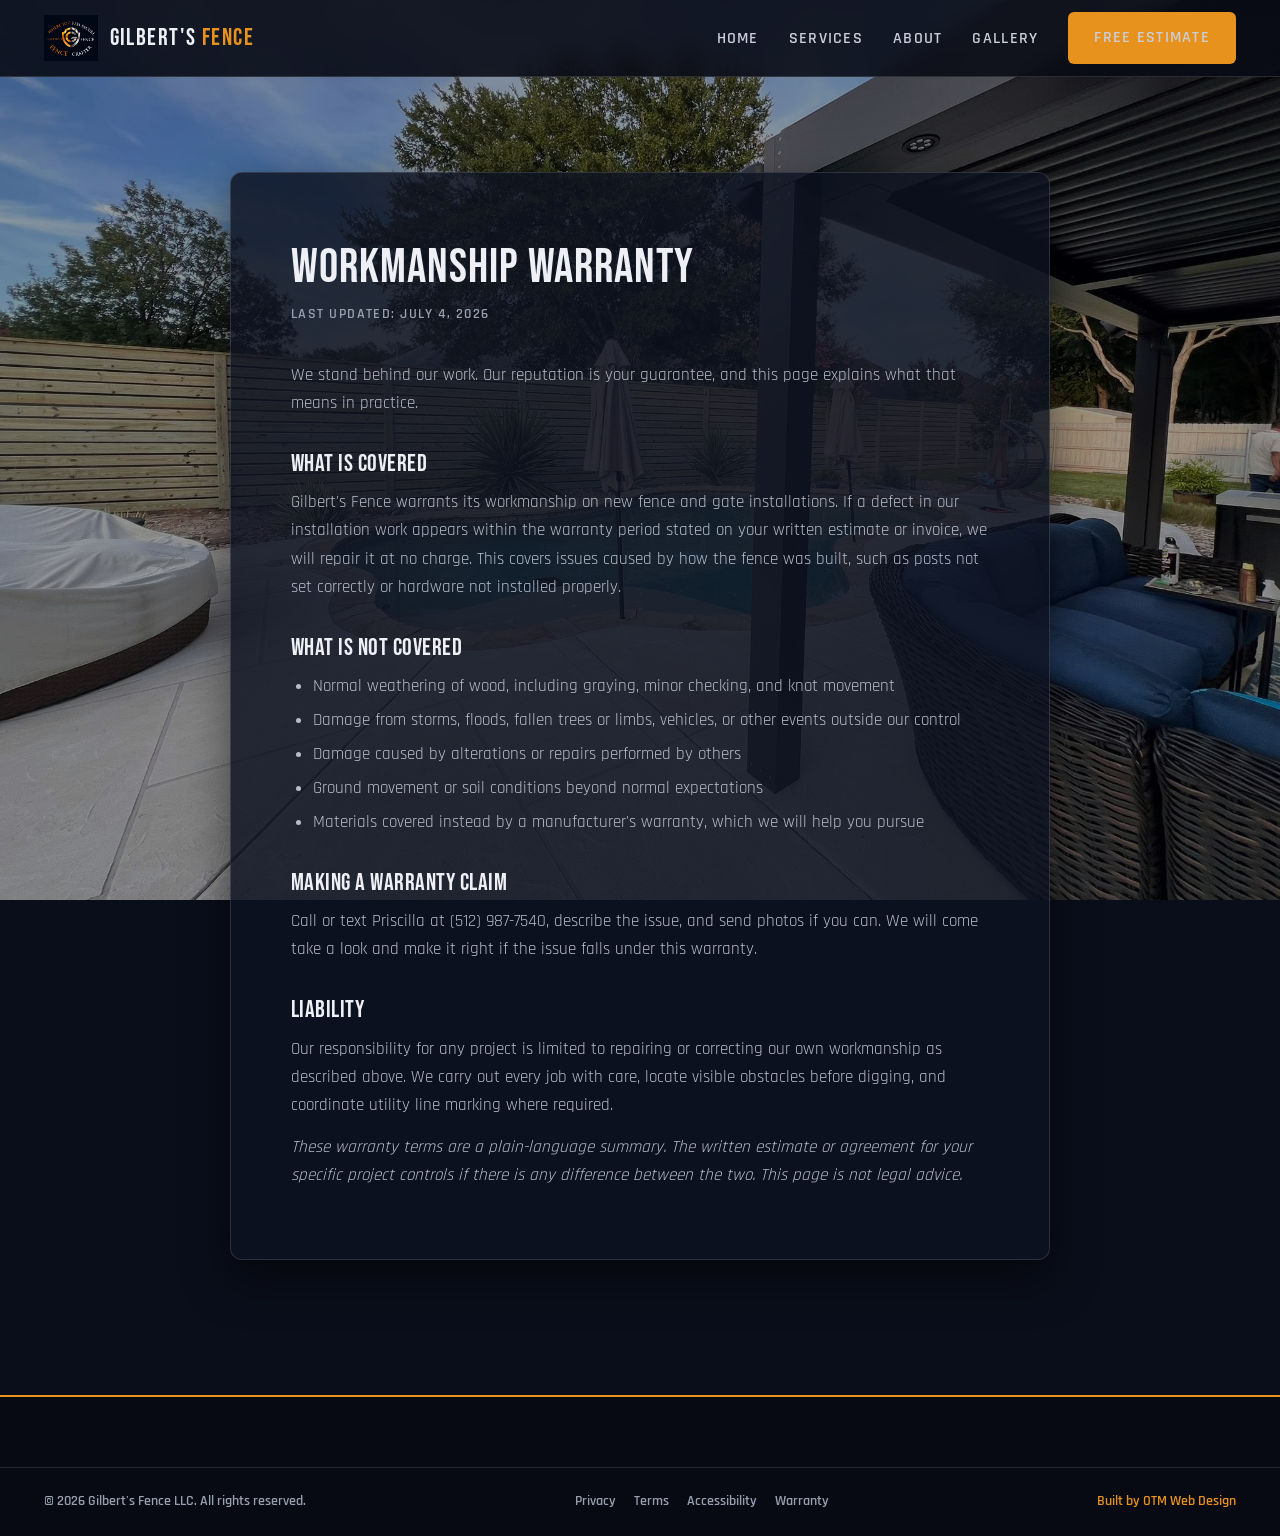
<file: warranty.html>
<!DOCTYPE html>
<html lang="en">
<head>
  <meta charset="UTF-8">
  <meta name="viewport" content="width=device-width, initial-scale=1.0">
  <title>Warranty | Gilbert's Fence | Taylor, TX</title>
  <meta name="description" content="Workmanship warranty and liability terms for Gilbert's Fence.">
  <meta name="robots" content="noindex">
  <link rel="icon" type="image/png" href="assets/favicon.png">
  <link rel="apple-touch-icon" href="assets/favicon.png">
  <link rel="preconnect" href="https://fonts.googleapis.com">
  <link rel="preconnect" href="https://fonts.gstatic.com" crossorigin>
  <link href="https://fonts.googleapis.com/css2?family=Bebas+Neue&family=Rajdhani:wght@500;600;700&display=swap" rel="stylesheet">
  <link rel="stylesheet" href="styles.css">
</head>
<body data-page="legal">

  <nav class="site-nav">
    <div class="nav-inner">
      <a class="nav-brand" href="index.html">
        <img src="assets/logo.png" alt="Gilbert's Fence logo">
        <span class="brand-word">Gilbert's <span class="accent-gold">Fence</span></span>
      </a>
      <button class="nav-toggle" aria-label="Toggle menu" aria-expanded="false">
        <span></span><span></span><span></span>
      </button>
      <ul class="nav-links">
        <li><a href="index.html" data-nav="home">Home</a></li>
        <li><a href="services.html" data-nav="services">Services</a></li>
        <li><a href="about.html" data-nav="about">About</a></li>
        <li><a href="gallery.html" data-nav="gallery">Gallery</a></li>
        <li><a class="btn btn-gold" href="book.html">Free Estimate</a></li>
      </ul>
    </div>
  </nav>

  <section class="section">
    <div class="container">
      <div class="section-card legal-body">
        <h1>Workmanship Warranty</h1>
        <p class="legal-updated">Last updated: July 4, 2026</p>

        <p>We stand behind our work. Our reputation is your guarantee, and this page explains what that means in practice.</p>

        <h2>What Is Covered</h2>
        <p>Gilbert's Fence warrants its workmanship on new fence and gate installations. If a defect in our installation work appears within the warranty period stated on your written estimate or invoice, we will repair it at no charge. This covers issues caused by how the fence was built, such as posts not set correctly or hardware not installed properly.</p>

        <h2>What Is Not Covered</h2>
        <ul>
          <li>Normal weathering of wood, including graying, minor checking, and knot movement</li>
          <li>Damage from storms, floods, fallen trees or limbs, vehicles, or other events outside our control</li>
          <li>Damage caused by alterations or repairs performed by others</li>
          <li>Ground movement or soil conditions beyond normal expectations</li>
          <li>Materials covered instead by a manufacturer's warranty, which we will help you pursue</li>
        </ul>

        <h2>Making a Warranty Claim</h2>
        <p>Call or text Priscilla at (512) 987-7540, describe the issue, and send photos if you can. We will come take a look and make it right if the issue falls under this warranty.</p>

        <h2>Liability</h2>
        <p>Our responsibility for any project is limited to repairing or correcting our own workmanship as described above. We carry out every job with care, locate visible obstacles before digging, and coordinate utility line marking where required.</p>

        <p><em>These warranty terms are a plain-language summary. The written estimate or agreement for your specific project controls if there is any difference between the two. This page is not legal advice.</em></p>
      </div>
    </div>
  </section>

  <footer class="site-footer">
    <div class="footer-bottom">
      <div class="container footer-bottom-inner">
        <p>&copy; <span id="year">2026</span> Gilbert's Fence LLC. All rights reserved.</p>
        <div class="footer-legal">
          <a href="privacy.html">Privacy</a>
          <a href="terms.html">Terms</a>
          <a href="accessibility.html">Accessibility</a>
          <a href="warranty.html">Warranty</a>
        </div>
        <a class="otm-credit" href="https://otm-designs.com" target="_blank" rel="noopener">Built by OTM Web Design</a>
      </div>
    </div>
  </footer>

  <script src="script.js"></script>
</body>
</html>
</file>
<file: styles.css>
/* ============================================================
   Gilbert's Fence - Taylor, TX
   OTM Web Design build - dark/industrial variant, locked background
   Palette: deep navy ink, gold accent, silver secondary
   ============================================================ */

:root {
  --ink: #0a0e1a;
  --ink-2: #10162a;
  --gold: #e8921e;
  --gold-bright: #f4a93c;
  --silver: #c9ced9;
  --silver-dim: #98a0b0;
  --text: #eef0f5;
  --muted: #b7bdcb;
  --card: rgba(14, 19, 34, 0.82);
  --card-strong: rgba(9, 13, 24, 0.92);
  --sub-card: rgba(23, 30, 50, 0.88);
  --line: rgba(201, 206, 217, 0.16);
  --shadow-soft: 0 6px 18px rgba(0, 0, 0, 0.35);
  --shadow-lift: 0 18px 45px rgba(0, 0, 0, 0.5);
  --radius: 12px;
  --font-display: "Bebas Neue", sans-serif;
  --font-body: "Rajdhani", sans-serif;
}

* { margin: 0; padding: 0; box-sizing: border-box; }

html { scroll-behavior: smooth; }

body {
  font-family: var(--font-body);
  font-size: 17px;
  line-height: 1.65;
  color: var(--text);
  background-color: var(--ink);
  overflow-x: hidden;
}

/* Locked body background: image darkened via brightness filter only */
body::before {
  content: "";
  position: fixed;
  inset: 0;
  z-index: -1;
  background: url("assets/body-bg.jpg") center / cover no-repeat;
  filter: brightness(0.62);
}

img { max-width: 100%; display: block; }

a { color: var(--gold-bright); text-decoration: none; }
a:hover { color: var(--gold); }

.container {
  max-width: 1240px;
  margin: 0 auto;
  padding: 0 24px;
}

/* ---------- Type ---------- */
h1, h2, h3, .display {
  font-family: var(--font-display);
  font-weight: 400;
  letter-spacing: 0.02em;
  text-transform: uppercase;
  line-height: 1.05;
  color: var(--text);
}

h1 { font-size: clamp(2.8rem, 6vw, 4.5rem); }
h2 { font-size: clamp(2.2rem, 4.5vw, 3.5rem); }
h3 { font-size: 1.45rem; letter-spacing: 0.04em; }

.eyebrow {
  display: block;
  font-size: 0.78rem;
  font-weight: 700;
  text-transform: uppercase;
  letter-spacing: 0.22em;
  color: var(--gold);
  margin-bottom: 14px;
}

.accent-gold { color: var(--gold); }
.accent-silver { color: var(--silver); }

p { color: var(--muted); }

.lead { font-size: 1.12rem; font-weight: 500; }

/* ---------- Buttons ---------- */
.btn {
  display: inline-block;
  font-family: var(--font-body);
  font-weight: 700;
  font-size: 0.95rem;
  text-transform: uppercase;
  letter-spacing: 0.12em;
  padding: 14px 32px;
  border-radius: 6px;
  border: 2px solid transparent;
  cursor: pointer;
  transition: transform 0.2s ease, box-shadow 0.2s ease, background 0.2s ease, color 0.2s ease;
}

.btn-gold {
  background: var(--gold);
  color: #14100a;
}
.btn-gold:hover {
  background: var(--gold-bright);
  color: #14100a;
  transform: translateY(-2px);
  box-shadow: 0 10px 25px rgba(232, 146, 30, 0.35);
}

.btn-ghost {
  background: transparent;
  color: var(--silver);
  border-color: var(--silver-dim);
}
.btn-ghost:hover {
  color: var(--text);
  border-color: var(--silver);
  transform: translateY(-2px);
}

/* ---------- Nav ---------- */
.site-nav {
  position: sticky;
  top: 0;
  z-index: 100;
  background: rgba(8, 11, 21, 0.88);
  backdrop-filter: blur(10px);
  -webkit-backdrop-filter: blur(10px);
  border-bottom: 1px solid var(--line);
}

.nav-inner {
  max-width: 1240px;
  margin: 0 auto;
  padding: 0 24px;
  height: 76px;
  display: flex;
  align-items: center;
  justify-content: space-between;
  gap: 20px;
}

.nav-brand {
  display: flex;
  align-items: center;
  gap: 12px;
  color: var(--text);
}
.nav-brand img { height: 46px; width: auto; }
.nav-brand .brand-word {
  font-family: var(--font-display);
  font-size: 1.5rem;
  letter-spacing: 0.06em;
  line-height: 1;
}
.nav-brand .brand-word .accent-gold { color: var(--gold); }

.nav-links {
  display: flex;
  align-items: center;
  gap: 30px;
  list-style: none;
}
.nav-links a {
  color: var(--silver);
  font-weight: 600;
  font-size: 1rem;
  text-transform: uppercase;
  letter-spacing: 0.08em;
  padding: 6px 0;
  border-bottom: 2px solid transparent;
  transition: color 0.2s ease, border-color 0.2s ease;
}
.nav-links a:hover { color: var(--text); }
.nav-links a.is-active {
  color: var(--gold-bright);
  border-bottom-color: var(--gold);
}
.nav-links .btn { padding: 11px 24px; }

.nav-toggle {
  display: none;
  background: none;
  border: none;
  cursor: pointer;
  width: 42px;
  height: 42px;
  position: relative;
}
.nav-toggle span {
  display: block;
  width: 26px;
  height: 2px;
  background: var(--text);
  margin: 6px auto;
  transition: transform 0.25s ease, opacity 0.25s ease;
}
.nav-toggle.is-open span:nth-child(1) { transform: translateY(8px) rotate(45deg); }
.nav-toggle.is-open span:nth-child(2) { opacity: 0; }
.nav-toggle.is-open span:nth-child(3) { transform: translateY(-8px) rotate(-45deg); }

/* ---------- Hero ---------- */
.hero {
  position: relative;
  min-height: 88vh;
  display: flex;
  align-items: center;
  background-size: cover;
  background-position: center;
}
.hero-home { background-image: url("assets/hero-home.jpg"); }

.hero::before {
  content: "";
  position: absolute;
  inset: 0;
  background: linear-gradient(100deg, rgba(8, 11, 21, 0.92) 0%, rgba(8, 11, 21, 0.72) 45%, rgba(8, 11, 21, 0.3) 100%);
}

.hero .container { position: relative; z-index: 1; }

.hero-content { max-width: 640px; padding: 110px 0; }

.hero-content h1 span.line { display: block; }

.hero-content .lead {
  margin: 22px 0 32px;
  color: var(--silver);
  max-width: 520px;
}

.hero-actions { display: flex; gap: 16px; flex-wrap: wrap; }

/* Page heroes (inner pages) */
.page-hero {
  position: relative;
  min-height: 46vh;
  display: flex;
  align-items: center;
  background-size: cover;
  background-position: center;
}
.page-hero::before {
  content: "";
  position: absolute;
  inset: 0;
  background: linear-gradient(100deg, rgba(8, 11, 21, 0.9) 0%, rgba(8, 11, 21, 0.6) 55%, rgba(8, 11, 21, 0.3) 100%);
}
.page-hero .container { position: relative; z-index: 1; }
.page-hero .hero-content { padding: 90px 0 70px; }
.hero-services { background-image: url("assets/hero-services.jpg"); }
.hero-about { background-image: url("assets/hero-about.jpg"); }
.hero-gallery { background-image: url("assets/hero-gallery.jpg"); }
.hero-book { background-image: url("assets/hero-book.jpg"); }

/* ---------- Marquee (only full-bleed band) ---------- */
.marquee {
  background: var(--ink);
  border-top: 2px solid var(--gold);
  border-bottom: 2px solid var(--gold);
  overflow: hidden;
  padding: 14px 0;
}
.marquee-track {
  display: flex;
  width: max-content;
  animation: marquee-scroll 40s linear infinite;
}
.marquee:hover .marquee-track { animation-play-state: paused; }
.marquee-item {
  display: flex;
  align-items: center;
  white-space: nowrap;
  color: var(--silver);
  font-weight: 600;
  font-size: 1rem;
  text-transform: uppercase;
  letter-spacing: 0.14em;
}
.marquee-item::after {
  content: "";
  display: inline-block;
  width: 6px;
  height: 6px;
  border-radius: 50%;
  background: var(--gold);
  margin: 0 26px;
}
@keyframes marquee-scroll {
  from { transform: translateX(0); }
  to { transform: translateX(-50%); }
}
@media (prefers-reduced-motion: reduce) {
  .marquee-track { animation: none; flex-wrap: wrap; width: auto; justify-content: center; }
  html { scroll-behavior: auto; }
}

/* ---------- Section card pattern ---------- */
.section {
  background: transparent;
  padding: 95px 0;
}
@media (max-width: 900px) { .section { padding: 70px 0; } }

.section-card {
  background: var(--card);
  border: 1px solid var(--line);
  border-radius: var(--radius);
  box-shadow: var(--shadow-lift);
  padding: 70px 60px;
}

.section-head { max-width: 720px; margin-bottom: 46px; }
.section-head.centered { margin-left: auto; margin-right: auto; text-align: center; }
.section-head p { margin-top: 14px; }

/* ---------- Intro grid ---------- */
.intro-grid {
  display: grid;
  grid-template-columns: 1fr 1.1fr;
  gap: 54px;
  align-items: center;
}
.intro-media { position: relative; }
.intro-media img {
  border-radius: var(--radius);
  box-shadow: var(--shadow-soft);
  width: 100%;
  aspect-ratio: 4 / 5;
  object-fit: cover;
}
.corner-badge {
  position: absolute;
  bottom: -18px;
  right: -14px;
  background: var(--gold);
  color: #14100a;
  border-radius: 10px;
  padding: 16px 22px;
  text-align: center;
  box-shadow: var(--shadow-soft);
}
.corner-badge strong {
  display: block;
  font-family: var(--font-display);
  font-size: 2rem;
  line-height: 1;
}
.corner-badge span {
  font-size: 0.78rem;
  font-weight: 700;
  text-transform: uppercase;
  letter-spacing: 0.1em;
}
.intro-copy p + p { margin-top: 16px; }
.intro-copy .btn { margin-top: 28px; }

.check-list {
  list-style: none;
  margin: 22px 0 0;
  display: grid;
  gap: 10px;
}
.check-list li {
  display: flex;
  gap: 12px;
  align-items: baseline;
  color: var(--silver);
  font-weight: 600;
}
.check-list li::before {
  content: "\2713";
  color: var(--gold);
  font-weight: 700;
}

/* ---------- Services grid ---------- */
.services-grid {
  display: grid;
  grid-template-columns: repeat(3, 1fr);
  gap: 26px;
}

.service-card {
  background: var(--sub-card);
  border: 1px solid var(--line);
  border-radius: 10px;
  overflow: hidden;
  box-shadow: var(--shadow-soft);
  transition: transform 0.25s ease, box-shadow 0.25s ease, border-color 0.25s ease;
  display: flex;
  flex-direction: column;
}
.service-card:hover {
  transform: translateY(-4px);
  box-shadow: var(--shadow-lift);
  border-color: var(--gold);
}
.service-card img {
  width: 100%;
  aspect-ratio: 16 / 10;
  object-fit: cover;
  border-bottom: 3px solid var(--gold);
}
.service-card .card-body { padding: 26px 26px 30px; }
.service-card h3 { margin-bottom: 10px; }
.service-card p { font-size: 0.98rem; }
.service-card .card-link {
  display: inline-block;
  margin-top: 14px;
  font-weight: 700;
  font-size: 0.85rem;
  text-transform: uppercase;
  letter-spacing: 0.12em;
}

/* Services page detail cards: 2-up, wider image */
.services-detail-grid {
  display: grid;
  grid-template-columns: repeat(2, 1fr);
  gap: 26px;
}
.services-detail-grid .service-card img { aspect-ratio: 16 / 7; }
.services-detail-grid .service-card .card-body { padding: 30px 32px 34px; }

/* ---------- Stats band (contained card) ---------- */
.stats-card {
  background: var(--card-strong);
  border: 1px solid var(--line);
  border-radius: var(--radius);
  box-shadow: var(--shadow-lift);
  padding: 54px 60px;
  display: grid;
  grid-template-columns: repeat(4, 1fr);
  gap: 30px;
  text-align: center;
}
.stat strong {
  display: block;
  font-family: var(--font-display);
  font-size: clamp(2.4rem, 4vw, 3.4rem);
  color: var(--gold);
  line-height: 1;
}
.stat span {
  display: block;
  margin-top: 8px;
  color: var(--silver);
  font-weight: 600;
  text-transform: uppercase;
  letter-spacing: 0.1em;
  font-size: 0.85rem;
}

/* ---------- Gallery carousel (featured-center) ---------- */
.gallery-carousel { position: relative; }

.gallery-stage {
  position: relative;
  height: 430px;
  overflow: hidden;
}
.gallery-slide {
  position: absolute;
  top: 0;
  left: 50%;
  width: 62%;
  height: 100%;
  transform: translateX(-50%) scale(0.7);
  opacity: 0;
  transition: transform 0.55s ease, opacity 0.55s ease;
  pointer-events: none;
}
.gallery-slide img {
  width: 100%;
  height: 100%;
  object-fit: cover;
  border-radius: 10px;
  border: 1px solid var(--line);
  box-shadow: var(--shadow-soft);
}
.gallery-slide.is-active {
  transform: translateX(-50%) scale(1);
  opacity: 1;
  z-index: 3;
  pointer-events: auto;
}
.gallery-slide.is-prev {
  transform: translateX(-108%) scale(0.78);
  opacity: 0.45;
  z-index: 2;
}
.gallery-slide.is-next {
  transform: translateX(8%) scale(0.78);
  opacity: 0.45;
  z-index: 2;
}

.carousel-controls {
  display: flex;
  align-items: center;
  justify-content: center;
  gap: 22px;
  margin-top: 30px;
}
.carousel-btn {
  background: transparent;
  border: 2px solid var(--silver-dim);
  color: var(--silver);
  width: 46px;
  height: 46px;
  border-radius: 50%;
  font-size: 1.2rem;
  cursor: pointer;
  transition: border-color 0.2s ease, color 0.2s ease, transform 0.2s ease;
}
.carousel-btn:hover {
  border-color: var(--gold);
  color: var(--gold-bright);
  transform: translateY(-2px);
}
.carousel-dots { display: flex; gap: 10px; }
.carousel-dot {
  width: 10px;
  height: 10px;
  border-radius: 50%;
  border: none;
  background: var(--silver-dim);
  opacity: 0.5;
  cursor: pointer;
  transition: opacity 0.2s ease, background 0.2s ease, transform 0.2s ease;
}
.carousel-dot.is-active {
  background: var(--gold);
  opacity: 1;
  transform: scale(1.25);
}

/* ---------- Gallery page grid ---------- */
.gallery-grid {
  display: grid;
  grid-template-columns: repeat(4, 1fr);
  gap: 22px;
}
.gallery-grid img {
  width: 100%;
  aspect-ratio: 16 / 11;
  object-fit: cover;
  border-radius: 10px;
  border: 1px solid var(--line);
  box-shadow: var(--shadow-soft);
  transition: transform 0.25s ease, box-shadow 0.25s ease;
}
.gallery-grid img:hover {
  transform: translateY(-4px);
  box-shadow: var(--shadow-lift);
}

/* ---------- Process steps ---------- */
.process-grid {
  display: grid;
  grid-template-columns: repeat(4, 1fr);
  gap: 24px;
}
.process-step {
  background: var(--sub-card);
  border: 1px solid var(--line);
  border-radius: 10px;
  padding: 34px 28px;
  box-shadow: var(--shadow-soft);
  transition: transform 0.25s ease, box-shadow 0.25s ease, border-color 0.25s ease;
}
.process-step:hover {
  transform: translateY(-4px);
  box-shadow: var(--shadow-lift);
  border-color: var(--gold);
}
.process-step .step-num {
  display: inline-block;
  font-family: var(--font-display);
  font-size: 2.2rem;
  color: var(--gold);
  line-height: 1;
  margin-bottom: 14px;
}
.process-step h3 { font-size: 1.25rem; margin-bottom: 8px; }
.process-step p { font-size: 0.95rem; }

/* ---------- Values grid (about) ---------- */
.values-grid {
  display: grid;
  grid-template-columns: repeat(3, 1fr);
  gap: 24px;
}
.value-card {
  background: var(--sub-card);
  border: 1px solid var(--line);
  border-radius: 10px;
  padding: 32px 28px;
  box-shadow: var(--shadow-soft);
  transition: transform 0.25s ease, box-shadow 0.25s ease, border-color 0.25s ease;
}
.value-card:hover {
  transform: translateY(-4px);
  box-shadow: var(--shadow-lift);
  border-color: var(--gold);
}
.value-card h3 { margin-bottom: 10px; }
.value-card p { font-size: 0.98rem; }

/* ---------- CTA strip (contained card) ---------- */
.cta-card {
  position: relative;
  border-radius: var(--radius);
  overflow: hidden;
  box-shadow: var(--shadow-lift);
  background: url("assets/cta-bg.jpg") center / cover no-repeat;
  text-align: center;
  padding: 90px 40px;
}
.cta-card::before {
  content: "";
  position: absolute;
  inset: 0;
  background: rgba(8, 11, 21, 0.78);
}
.cta-card > * { position: relative; z-index: 1; }
.cta-card h2 { margin-bottom: 14px; }
.cta-card p {
  color: var(--silver);
  max-width: 560px;
  margin: 0 auto 30px;
}
.cta-phone {
  display: block;
  font-family: var(--font-display);
  font-size: clamp(1.8rem, 3.5vw, 2.6rem);
  color: var(--gold-bright);
  margin-bottom: 26px;
  letter-spacing: 0.05em;
}

/* ---------- Book page ---------- */
.book-grid {
  display: grid;
  grid-template-columns: 1.35fr 1fr;
  gap: 40px;
  align-items: start;
}

.form-panel h2 { margin-bottom: 8px; }
.form-panel > p { margin-bottom: 28px; }

.form-grid { display: grid; grid-template-columns: 1fr 1fr; gap: 18px; }
.form-field.full { grid-column: 1 / -1; }
.form-field label {
  display: block;
  font-weight: 700;
  font-size: 0.82rem;
  text-transform: uppercase;
  letter-spacing: 0.12em;
  color: var(--silver);
  margin-bottom: 7px;
}
.form-field input,
.form-field select,
.form-field textarea {
  width: 100%;
  background: rgba(8, 11, 21, 0.65);
  border: 1px solid var(--line);
  border-radius: 8px;
  color: var(--text);
  font-family: var(--font-body);
  font-size: 1rem;
  font-weight: 500;
  padding: 13px 15px;
  transition: border-color 0.2s ease;
}
.form-field input:focus,
.form-field select:focus,
.form-field textarea:focus {
  outline: none;
  border-color: var(--gold);
}
.form-field textarea { min-height: 140px; resize: vertical; }
.form-panel .btn { margin-top: 24px; }
.form-note { margin-top: 16px; font-size: 0.9rem; }

.contact-panel {
  background: var(--card-strong);
  border: 1px solid var(--line);
  border-radius: var(--radius);
  padding: 40px 36px;
  box-shadow: var(--shadow-soft);
}
.contact-panel h3 { margin-bottom: 18px; }
.contact-panel .contact-item { margin-bottom: 22px; }
.contact-panel .contact-item strong {
  display: block;
  font-size: 0.8rem;
  font-weight: 700;
  text-transform: uppercase;
  letter-spacing: 0.14em;
  color: var(--gold);
  margin-bottom: 4px;
}
.contact-panel .contact-item a,
.contact-panel .contact-item span {
  color: var(--silver);
  font-weight: 600;
  font-size: 1.05rem;
}
.contact-panel .contact-item a:hover { color: var(--gold-bright); }

/* ---------- Legal pages / thank you ---------- */
.legal-body { max-width: 820px; margin: 0 auto; }
.legal-body h1 { font-size: clamp(2.2rem, 4vw, 3rem); margin-bottom: 10px; }
.legal-updated {
  color: var(--silver-dim);
  font-size: 0.9rem;
  font-weight: 600;
  text-transform: uppercase;
  letter-spacing: 0.1em;
  margin-bottom: 34px;
}
.legal-body h2 { font-size: 1.5rem; margin: 34px 0 12px; }
.legal-body p + p { margin-top: 14px; }
.legal-body ul { margin: 12px 0 12px 22px; color: var(--muted); }
.legal-body li + li { margin-top: 6px; }

.thanks-card { text-align: center; max-width: 720px; margin: 0 auto; }
.thanks-card h1 { margin-bottom: 16px; }
.thanks-card p { margin-bottom: 28px; }

/* ---------- Footer ---------- */
.site-footer {
  background: #070a13;
  border-top: 2px solid var(--gold);
  padding: 70px 0 0;
  margin-top: 40px;
}
.footer-grid {
  display: grid;
  grid-template-columns: 1.4fr 1fr 1fr 1fr;
  gap: 40px;
  padding-bottom: 50px;
}
.footer-brand img { height: 84px; width: auto; margin-bottom: 16px; }
.footer-brand p { font-size: 0.98rem; max-width: 300px; }
.footer-tag {
  font-family: var(--font-display);
  color: var(--silver);
  letter-spacing: 0.08em;
  font-size: 1.15rem;
  margin-top: 12px;
}
.footer-col h4 {
  font-family: var(--font-display);
  font-size: 1.2rem;
  letter-spacing: 0.08em;
  text-transform: uppercase;
  color: var(--gold);
  margin-bottom: 18px;
}
.footer-col ul { list-style: none; }
.footer-col li { margin-bottom: 10px; }
.footer-col a, .footer-col span {
  color: var(--silver-dim);
  font-weight: 600;
  font-size: 0.98rem;
}
.footer-col a:hover { color: var(--gold-bright); }

.footer-bottom {
  border-top: 1px solid var(--line);
  padding: 22px 0;
}
.footer-bottom-inner {
  display: flex;
  align-items: center;
  justify-content: space-between;
  gap: 18px;
  flex-wrap: wrap;
}
.footer-bottom p, .footer-bottom a { font-size: 0.9rem; color: var(--silver-dim); font-weight: 600; }
.footer-legal { display: flex; gap: 18px; flex-wrap: wrap; }
.footer-social { display: flex; gap: 16px; }
.footer-social a { color: var(--silver-dim); }
.footer-social a:hover { color: var(--gold-bright); }
.footer-social svg { width: 20px; height: 20px; fill: currentColor; }
.otm-credit { color: var(--gold) !important; }
.otm-credit:hover { color: var(--gold-bright) !important; }

/* ============================================================
   Responsive
   ============================================================ */
@media (max-width: 1100px) {
  .section-card { padding: 50px 36px; }
  .services-grid { grid-template-columns: repeat(2, 1fr); }
  .stats-card { grid-template-columns: repeat(2, 1fr); padding: 44px 36px; }
  .gallery-grid { grid-template-columns: repeat(2, 1fr); }
  .process-grid { grid-template-columns: repeat(2, 1fr); }
  .footer-grid { grid-template-columns: 1fr 1fr; }
}

@media (max-width: 900px) {
  .nav-toggle { display: block; }
  .nav-links {
    position: absolute;
    top: 76px;
    left: 0;
    right: 0;
    background: rgba(8, 11, 21, 0.97);
    border-bottom: 1px solid var(--line);
    flex-direction: column;
    align-items: flex-start;
    gap: 0;
    padding: 10px 24px 22px;
    display: none;
  }
  .nav-links.is-open { display: flex; }
  .nav-links li { width: 100%; }
  .nav-links a { display: block; padding: 12px 0; }
  .nav-links .btn { margin-top: 10px; }

  .intro-grid { grid-template-columns: 1fr; gap: 40px; }
  .book-grid { grid-template-columns: 1fr; }
  .services-detail-grid { grid-template-columns: 1fr; }
  .values-grid { grid-template-columns: 1fr; }
  .gallery-stage { height: 340px; }
  .hero { min-height: 72vh; }
}

@media (max-width: 560px) {
  .section-card { padding: 36px 22px; }
  .services-grid { grid-template-columns: 1fr; }
  .stats-card { grid-template-columns: 1fr 1fr; gap: 26px; }
  .gallery-grid { grid-template-columns: 1fr; }
  .process-grid { grid-template-columns: 1fr; }
  .form-grid { grid-template-columns: 1fr; }
  .footer-grid { grid-template-columns: 1fr; }
  .gallery-stage { height: 240px; }
  .gallery-slide { width: 78%; }
  .gallery-slide.is-prev { transform: translateX(-118%) scale(0.8); }
  .gallery-slide.is-next { transform: translateX(18%) scale(0.8); }
  .hero-content { padding: 80px 0; }
  .footer-bottom-inner { flex-direction: column; text-align: center; }
}
</file>
